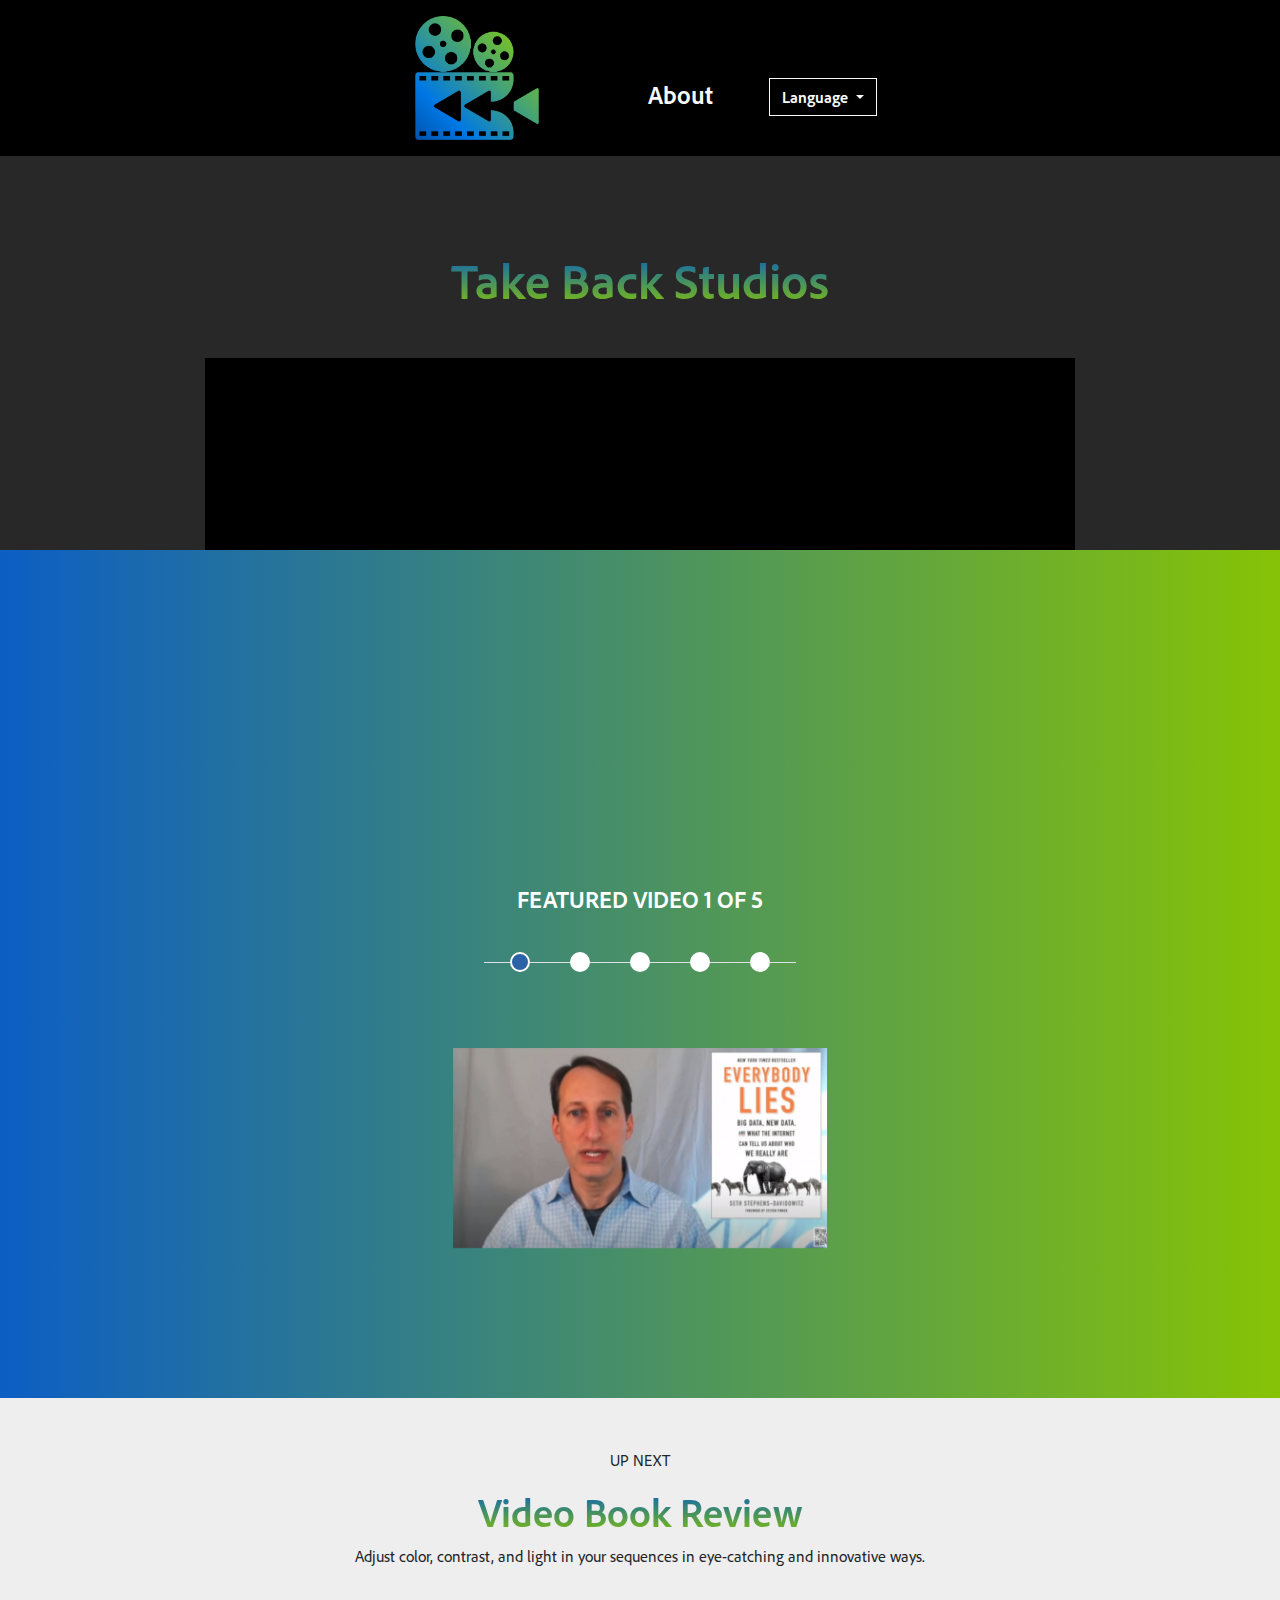
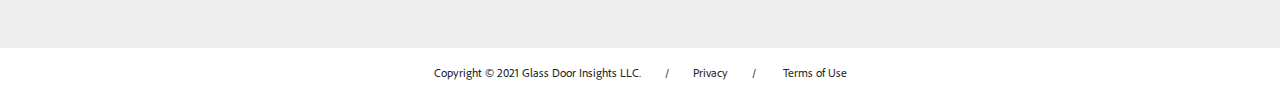
<file: index.html>
<!DOCTYPE html>
<html lang="en-US">

  <head>
    <meta name="viewport" content="width=device-width, initial-scale=1">
    <link rel="stylesheet" type="text/css" href="bootstrap/bootstrap css/bootstrap.min.css">
    <link rel="stylesheet" type="text/css" href="css/style.css">
    <title>
      Home | App
    </title>
    <link rel="icon" href="images/logo.png" type="image/gif" sizes="16x16">
</head>
<body>
  
  <nav class="navbar navbar-expand-lg navbar-dark">
    <button class="navbar-toggler" type="button" data-toggle="collapse" data-target="#navbarTogglerDemo01" aria-controls="navbarTogglerDemo01" aria-expanded="false" aria-label="Toggle navigation">
      <span class="navbar-toggler-icon"></span>
    </button>
    <a href="index.html" class="mobile-home text-right w-25"><img src="images/logo.png" class="image-fluid w-50" /></a>
    <div class="collapse navbar-collapse" id="navbarTogglerDemo01">
      <ul class="navbar-nav mx-auto mt-2 mt-lg-0">
        <!-- <li class="nav-item text-right">
          <a class="nav-link px-0"><img src="images/logo.png" class="image-fluid w-25"/></a>
        </li> -->
          <li class="nav-item w-50">
          <a class="nav-link text-center home" href="#"><img src="images/logo.png" class="image-fluid" id="logo" /></a>
        </li>
        <li class="nav-item">
          <a class="nav-link text-light" id="about" href="about.html">About</a>
        </li>
        <li class="nav-item pl-lg-5">
          <div class="dropdown" id="dropdown">
            <button type="button" id="lang-btn" class="btn btn-outline-light dropdown-toggle rounded-0" data-toggle="dropdown">
              Language
            </button>
            <div class="dropdown-menu text-center bg-dark p-0">
              <a class="dropdown-item" onclick="english()"><img src="images/English.jpg" class="img-fluid w-25"/></a>
              <a class="dropdown-item" onclick="czech()"><img src="images/Czech.jpg" class="img-fluid w-25"></a>
            </div>
          </div>
        </li>
      </ul>
    </div>
  </nav>

  <div class="container-fluid text-center text-light first-section">
    <h1 class="font-weight-bold">Take Back Studios</h1>
    <div class="main-iframe mx-auto mt-5">
      <iframe width="100%" height="100%"
        src="https://www.youtube.com/embed/79rWUr5P2u0">
      </iframe>
    </div>
  </div>

  <div class="container-fluid text-center slider-btn">
    <h4 class="border-bottom w-25 mx-auto pb-5" id="feat">FEATURED VIDEO 1 OF 5</h4>
    <ol class="carousel-indicators">
      <li  class="active" onclick="index1()"></li>
      <li  onclick="index2()"></li>
      <li  onclick="index3()"></li>
      <li  onclick="index4()"></li>
      <li  onclick="index5()"></li>
    </ol>
  


  <div class="slider-container">
    <div id="carouselExampleIndicators" class="carousel slide" data-ride="carousel">
      <div class="carousel-inner">
        <div class="carousel-item active">
          <a href="pages/index2.html"><img src="images/2.png" class="img-fluid"/></a>
        </div>
      </div>
    </div>
  </div>

</div>

  <div class="container-fluid text-center slider">
    <p id="next">UP NEXT</p>
    <h1 id="video-title">Video Book Review</h1>
    <p id="subtitle">Adjust color, contrast, and light in your sequences in eye-catching and innovative ways.</p>
  </div>


  <footer class="container-fluid text-center pt-3">
    <div class="container desk-footer">
      <p class="font-weight-light"><span class="mx-4" id="copy">Copyright © 2021 Glass Door Insights LLC.</span>/<a href="privacy.html" id="privacy" class="mx-4">Privacy</a>/<a href="terms.html" id="term" class="mx-4"> Terms of Use</a></p>
    </div>
    <div class="container mobile-footer">
      <p class="mx-4" id="copy">Copyright © 2021 Glass Door Insights LLC.</p>
      <p><a href="privacy.html" id="privacy-2" class="mx-4">Privacy</a></p>
      <p><a href="terms.html" class="mx-4" id="term-2"> Terms of Use</a></p>
    </div>
  </footer>



<script type="text/javascript" src="js/custom.js"></script>
<script type="text/javascript" src="js/jquery-1.11.2.min.js"></script>
<script type="text/javascript" src="bootstrap/bootstrap js/bootstrap.min.js"></script>
</body>
</html>
</file>
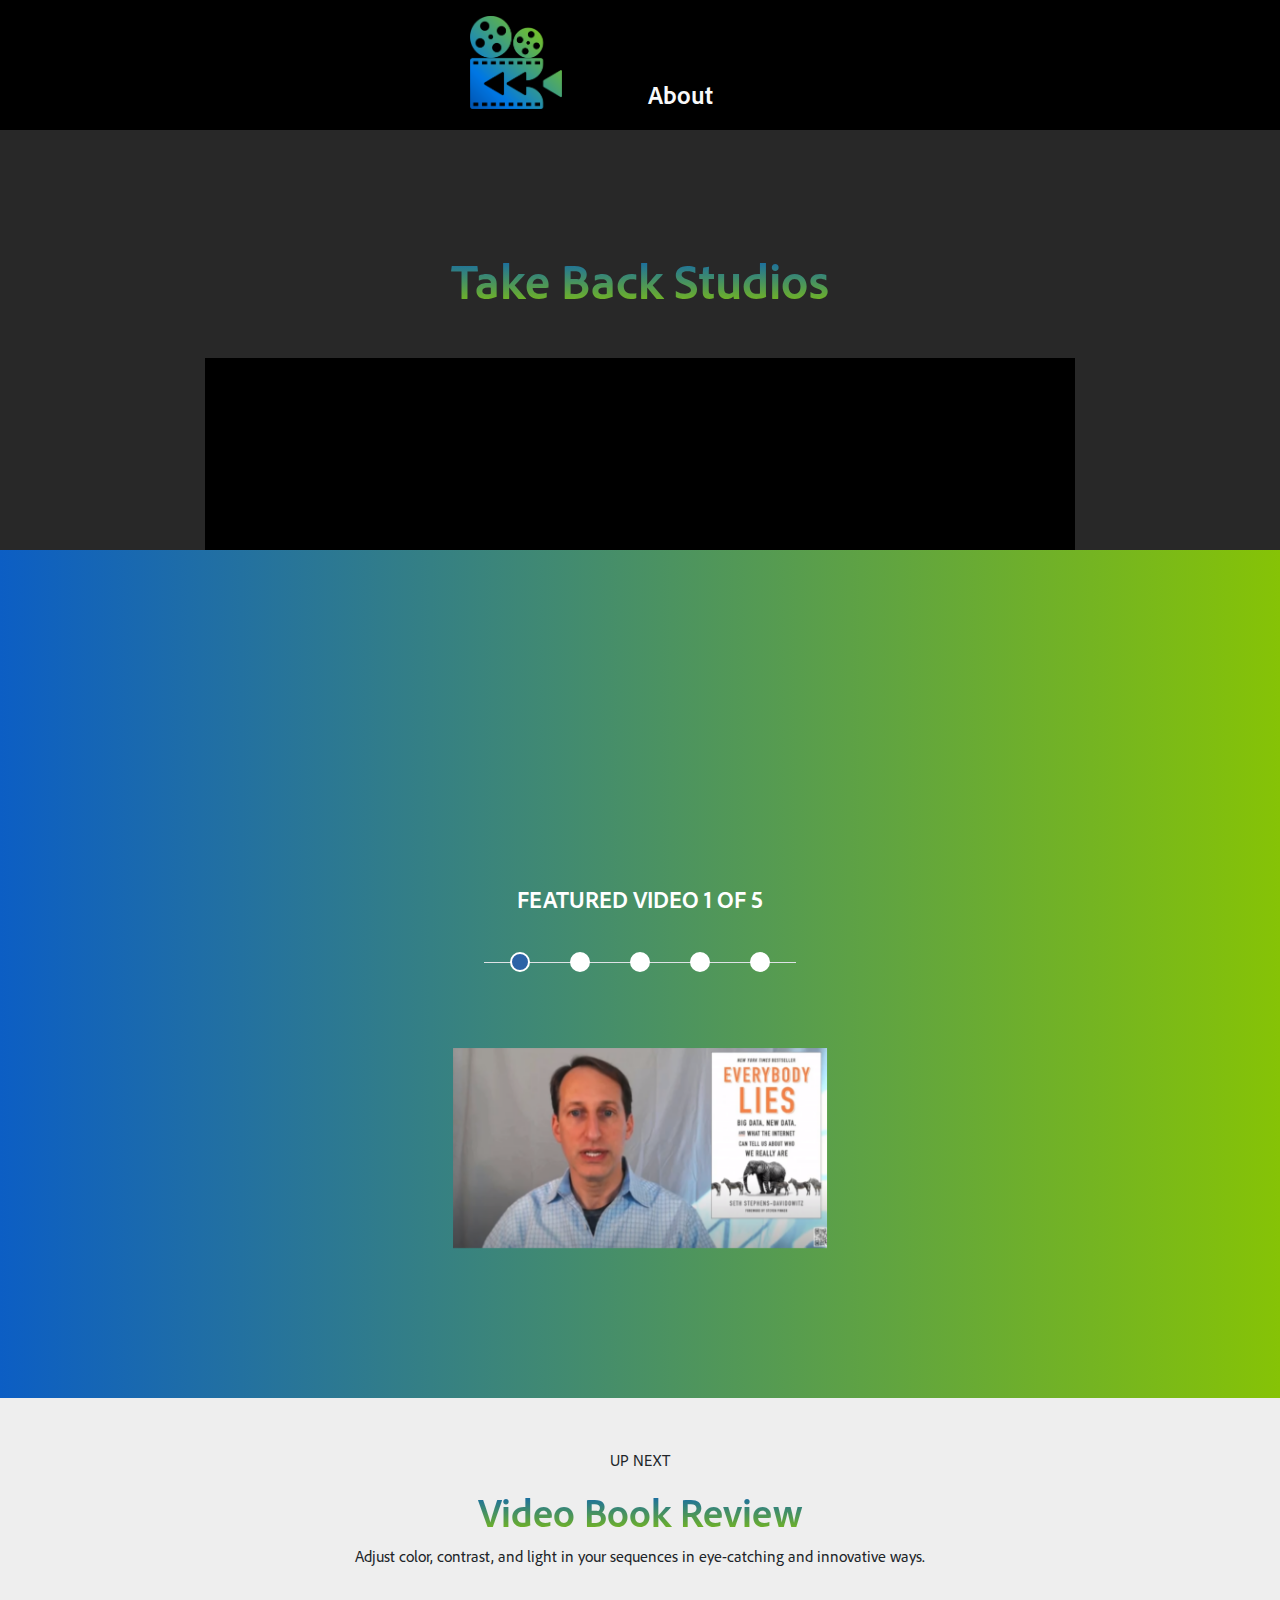
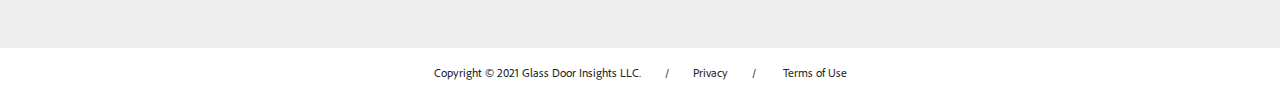
<file: pages/index.html>
<!DOCTYPE html>
<html>

  <head>
    <meta name="viewport" content="width=device-width, initial-scale=1">
    <link rel="stylesheet" type="text/css" href="../bootstrap/bootstrap css/bootstrap.min.css">
    <link rel="stylesheet" type="text/css" href="../css/style.css">
    <title>
      Home | App
    </title>
    <link rel="icon" href="images/logo.png" type="image/gif" sizes="16x16">

</head>
<body>
  
  <nav class="navbar navbar-expand-lg navbar-dark">
    <button class="navbar-toggler" type="button" data-toggle="collapse" data-target="#navbarTogglerDemo01" aria-controls="navbarTogglerDemo01" aria-expanded="false" aria-label="Toggle navigation">
      <span class="navbar-toggler-icon"></span>
    </button>
    <a href="../index.html" class="mobile-home text-right w-25"><img src="../images/logo.png" class="image-fluid w-50" /></a>
    <div class="collapse navbar-collapse" id="navbarTogglerDemo01">
      <ul class="navbar-nav mx-auto mt-2 mt-lg-0 font-weight-bold">
        <!-- <li class="nav-item text-right">
          <a class="nav-link px-0"><img src="images/logo.png" class="image-fluid w-25"/></a>
        </li> -->
          <li class="nav-item w-50">
          <a class="nav-link text-center home" href="../index.html"><img src="../images/logo.png" class="image-fluid" id="logo" /></a>
        </li>
        <li class="nav-item">
          <a class="nav-link text-light" id="about" href="../about.html">About</a>
        </li>
      </ul>
    </div>
  </nav>

  <div class="container-fluid text-center text-light first-section">
    <h1 class="font-weight-bold">Take Back Studios</h1>
    <div class="main-iframe mx-auto mt-5">
      <iframe width="100%" height="100%"
        src="https://www.youtube.com/embed/79rWUr5P2u0">
      </iframe>
    </div>
  </div>

  <div class="container-fluid text-center slider-btn">
    <h4 class="border-bottom w-25 mx-auto pb-5">FEATURED VIDEO 1 OF 5</h4>
    <ol class="carousel-indicators">
      <li  class="active" onclick="index1_1()"></li>
      <li  onclick="index1_2()"></li>
      <li  onclick="index1_3()"></li>
      <li  onclick="index1_4()"></li>
      <li  onclick="index1_5()"></li>
    </ol>
    
  <div class="slider-container">
    <div id="carouselExampleIndicators" class="carousel slide" data-ride="carousel">
      <div class="carousel-inner">
        <div class="carousel-item active">
          <a href="index2.html"><img src="../images/2.png" class="img-fluid"/></a>
        </div>
      </div>
    </div>
  </div>
</div>



  <div class="container-fluid text-center slider">
    <p>UP NEXT</p>
    <h1>Video Book Review</h1>
    <p>Adjust color, contrast, and light in your sequences in eye-catching and innovative ways.</p>
  </div>


  <footer class="container-fluid text-center pt-3">
    <div class="container desk-footer">
      <p class="font-weight-light"><span class="mx-4">Copyright © 2021 Glass Door Insights LLC.</span>/<a href="../privacy.html" class="mx-4">Privacy</a>/<a href="../terms.html" class="mx-4"> Terms of Use</a></p>
    </div>
    <div class="container mobile-footer">
      <p class="mx-4">Copyright © 2021 Glass Door Insights LLC.</p>
      <p><a href="../privacy.html" class="mx-4">Privacy</a></p>
      <p><a href="../terms.html" class="mx-4"> Terms of Use</a></p>
    </div>
  </footer>



<script type="text/javascript" src="../js/custom.js"></script>
<script type="text/javascript" src="../js/jquery-1.11.2.min.js"></script>
<script type="text/javascript" src="../bootstrap/bootstrap js/bootstrap.min.js"></script>
</body>
</html>
</file>
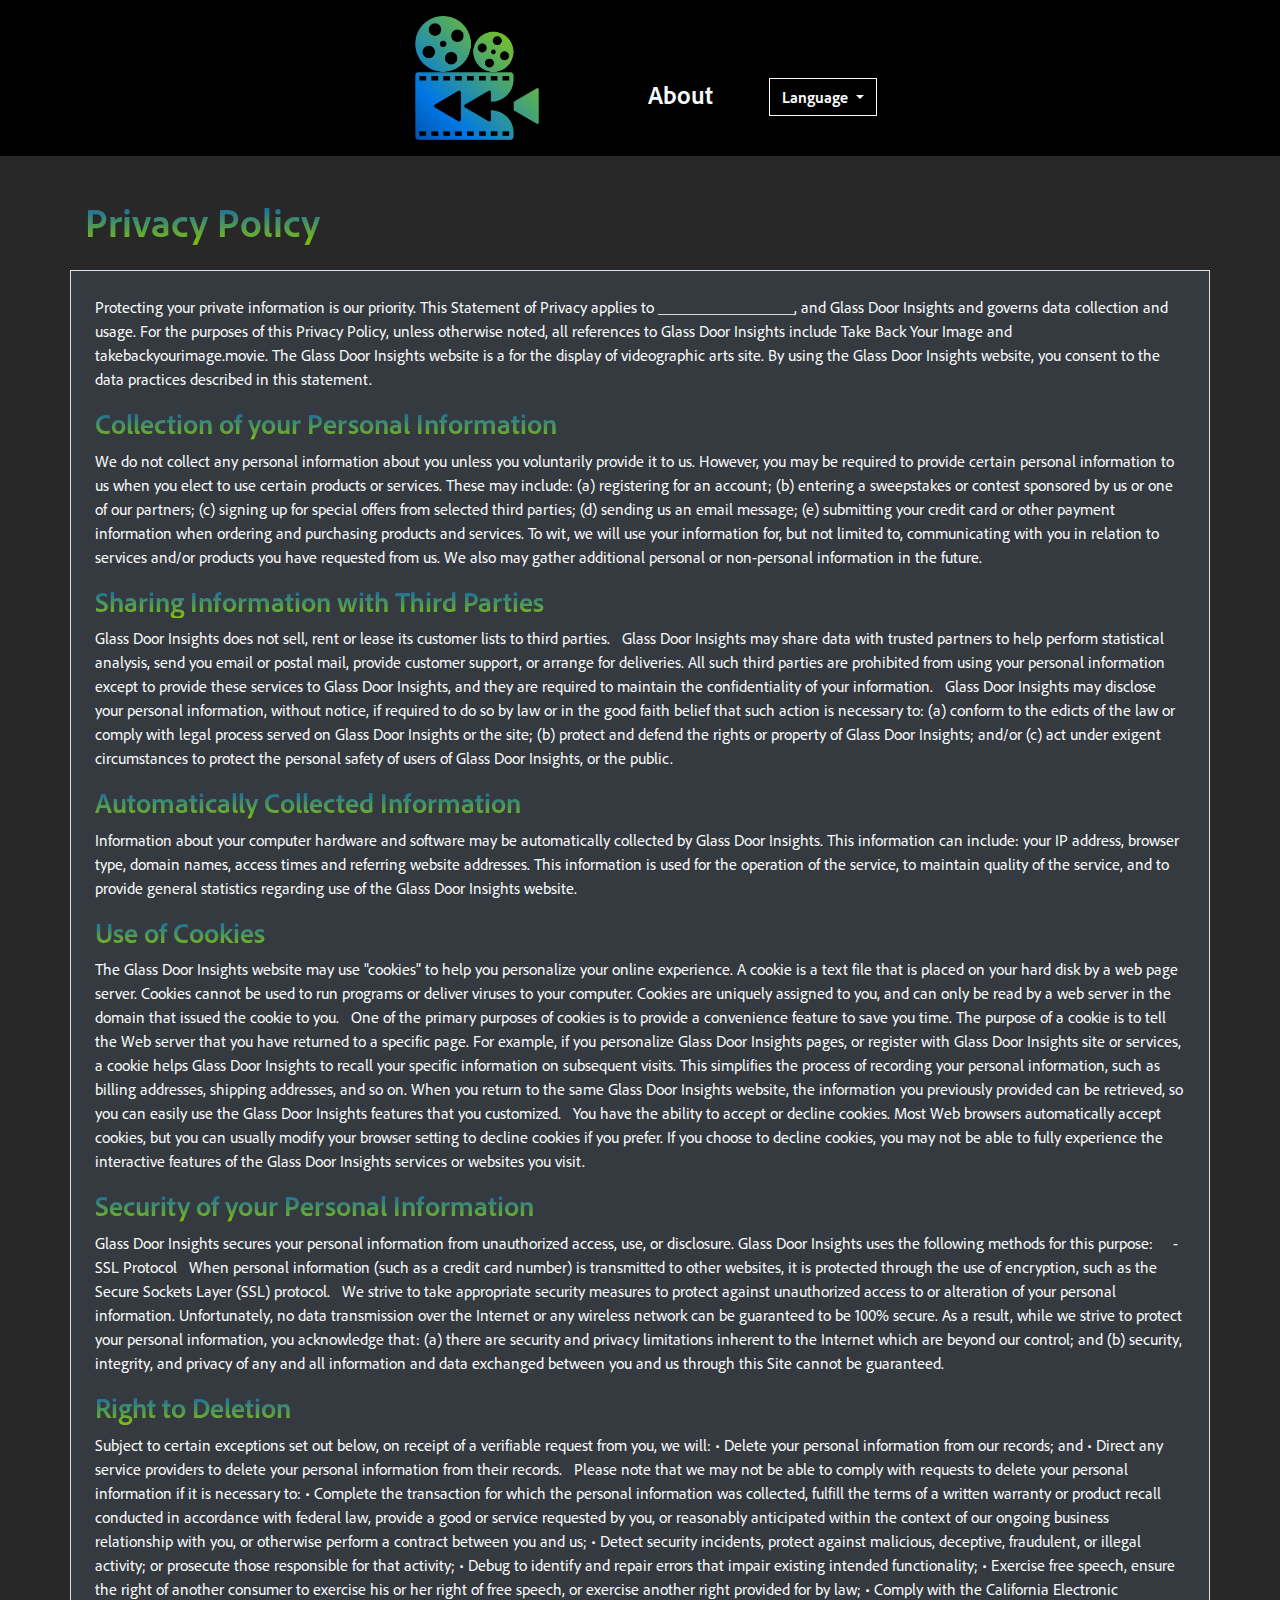
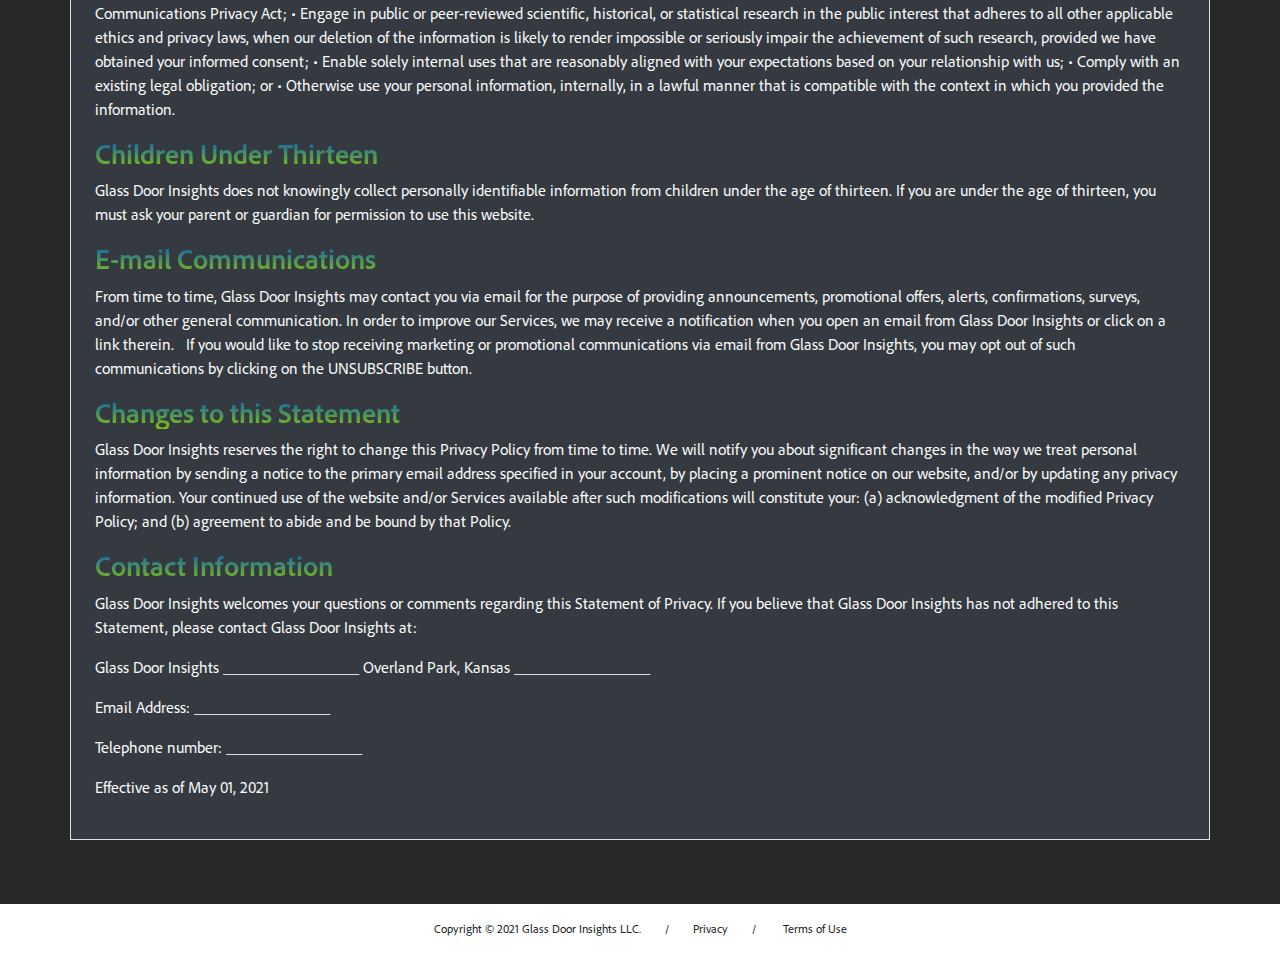
<file: privacy.html>
<!DOCTYPE html>
<html>

  <head>
    <meta name="viewport" content="width=device-width, initial-scale=1">
    <link rel="stylesheet" type="text/css" href="bootstrap/bootstrap css/bootstrap.min.css">
    <link rel="stylesheet" type="text/css" href="css/style.css">
    <title>
      Privacy | App
    </title>
    <link rel="icon" href="images/logo.png" type="image/gif" sizes="16x16">

</head>
<body>
  
  <nav class="navbar navbar-expand-lg navbar-dark">
    <button class="navbar-toggler" type="button" data-toggle="collapse" data-target="#navbarTogglerDemo01" aria-controls="navbarTogglerDemo01" aria-expanded="false" aria-label="Toggle navigation">
      <span class="navbar-toggler-icon"></span>
    </button>
    <a href="index.html" class="mobile-home text-right w-25"><img src="images/logo.png" class="image-fluid w-50" /></a>
    <div class="collapse navbar-collapse" id="navbarTogglerDemo01">
      <ul class="navbar-nav mx-auto mt-2 mt-lg-0 font-weight-bold">
        <!-- <li class="nav-item text-right">
          <a class="nav-link px-0"><img src="images/logo.png" class="image-fluid w-25"/></a>
        </li> -->
          <li class="nav-item w-50">
          <a class="nav-link text-center home" href="index.html"><img src="images/logo.png" class="image-fluid" id="logo" /></a>
        </li>
        <li class="nav-item">
          <a class="nav-link text-light" id="about" href="about.html">About</a>
        </li>
        <li class="nav-item pl-lg-5">
          <div class="dropdown" id="dropdown">
            <button type="button" id="lang-btn" class="btn btn-outline-light dropdown-toggle rounded-0" data-toggle="dropdown">
              Language
            </button>
            <div class="dropdown-menu text-center bg-dark p-0">
              <a class="dropdown-item" onclick="english()"><img src="images/English.jpg" class="img-fluid w-25"/></a>
              <a class="dropdown-item" onclick="czech()"><img src="images/Czech.jpg" class="img-fluid w-25"></a>
            </div>
          </div>
        </li>
      </ul>
    </div>
  </nav>



  <div class="container-fluid privacy">
    <div class="container text-light py-5">
      <h1>Privacy Policy</h1>
      <div class="row">
        <div class="col-sm-12 bg-dark p-4 border my-3">
          <div class="font-weight-light">
            <p>Protecting your private information is our priority. This Statement of Privacy applies to _________________, and Glass Door Insights and governs data collection and usage. For the purposes of this Privacy Policy, unless otherwise noted, all references to Glass Door Insights include Take Back Your Image and takebackyourimage.movie. The Glass Door Insights website is a for the display of videographic arts site. By using the Glass Door Insights website, you consent to the data practices described in this statement. 
              </p>
            <h3>Collection of your Personal Information</h3> 
            <p>We do not collect any personal information about you unless you voluntarily provide it to us. However, you may be required to provide certain personal information to us when you elect to use certain products or services. These may include: (a) registering for an account; (b) entering a sweepstakes or contest sponsored by us or one of our partners; (c) signing up for special offers from selected third parties; (d) sending us an email message; (e) submitting your credit card or other payment information when ordering and purchasing products and services. To wit, we will use your information for, but not limited to, communicating with you in relation to services and/or products you have requested from us. We also may gather additional personal or non-personal information in the future. 
              </p>
              <h3>Sharing Information with Third Parties</h3> 
            <p>Glass Door Insights does not sell, rent or lease its customer lists to third parties. 
  
            Glass Door Insights may share data with trusted partners to help perform statistical analysis, send you email or postal mail, provide customer support, or arrange for deliveries. All such third parties are prohibited from using your personal information except to provide these services to Glass Door Insights, and they are required to maintain the confidentiality of your information. 
  
            Glass Door Insights may disclose your personal information, without notice, if required to do so by law or in the good faith belief that such action is necessary to: (a) conform to the edicts of the law or comply with legal process served on Glass Door Insights or the site; (b) protect and defend the rights or property of Glass Door Insights; and/or (c) act under exigent circumstances to protect the personal safety of users of Glass Door Insights, or the public. 
          </p>
            <h3>Automatically Collected Information </h3>
          <p>Information about your computer hardware and software may be automatically collected by Glass Door Insights. This information can include: your IP address, browser type, domain names, access times and referring website addresses. This information is used for the operation of the service, to maintain quality of the service, and to provide general statistics regarding use of the Glass Door Insights website. 
          </p>
            <h3>Use of Cookies </h3>
          <p>The Glass Door Insights website may use "cookies" to help you personalize your online experience. A cookie is a text file that is placed on your hard disk by a web page server. Cookies cannot be used to run programs or deliver viruses to your computer. Cookies are uniquely assigned to you, and can only be read by a web server in the domain that issued the cookie to you. 
  
            One of the primary purposes of cookies is to provide a convenience feature to save you time. The purpose of a cookie is to tell the Web server that you have returned to a specific page. For example, if you personalize Glass Door Insights pages, or register with Glass Door Insights site or services, a cookie helps Glass Door Insights to recall your specific information on subsequent visits. This simplifies the process of recording your personal information, such as billing addresses, shipping addresses, and so on. When you return to the same Glass Door Insights website, the information you previously provided can be retrieved, so you can easily use the Glass Door Insights features that you customized. 
  
            You have the ability to accept or decline cookies. Most Web browsers automatically accept cookies, but you can usually modify your browser setting to decline cookies if you prefer. If you choose to decline cookies, you may not be able to fully experience the interactive features of the Glass Door Insights services or websites you visit. 
          </p>
          <h3>Security of your Personal Information </h3>
        <p>Glass Door Insights secures your personal information from unauthorized access, use, or disclosure. Glass Door Insights uses the following methods for this purpose: 
  
            -	SSL Protocol 
  
              When personal information (such as a credit card number) is transmitted to other websites, it is protected through the use of encryption, such as the Secure Sockets Layer (SSL) protocol. 
  
              We strive to take appropriate security measures to protect against unauthorized access to or alteration of your personal information. Unfortunately, no data transmission over the Internet or any wireless network can be guaranteed to be 100% secure. As a result, while we strive to protect your personal information, you acknowledge that: (a) there are security and privacy limitations inherent to the Internet which are beyond our control; and (b) security, integrity, and privacy of any and all information and data exchanged between you and us through this Site cannot be guaranteed. 
            </p>
            <h3>Right to Deletion </h3>
          <p>Subject to certain exceptions set out below, on receipt of a verifiable request from you, we will: 
                •	Delete your personal information from our records; and 
                •	Direct any service providers to delete your personal information from their records. 
  
                Please note that we may not be able to comply with requests to delete your personal information if it is necessary to: 
                •	Complete the transaction for which the personal information was collected, fulfill the terms of a written warranty or product recall conducted in accordance with federal law, provide a good or service requested by you, or reasonably anticipated within the context of our ongoing business relationship with you, or otherwise perform a contract between you and us; 
                •	Detect security incidents, protect against malicious, deceptive, fraudulent, or illegal activity; or prosecute those responsible for that activity; 
                •	Debug to identify and repair errors that impair existing intended functionality; 
                •	Exercise free speech, ensure the right of another consumer to exercise his or her right of free speech, or exercise another right provided for by law; 
                •	Comply with the California Electronic Communications Privacy Act; 
                •	Engage in public or peer-reviewed scientific, historical, or statistical research in the public interest that adheres to all other applicable ethics and privacy laws, when our deletion of the information is likely to render impossible or seriously impair the achievement of such research, provided we have obtained your informed consent; 
                •	Enable solely internal uses that are reasonably aligned with your expectations based on your relationship with us; 
                •	Comply with an existing legal obligation; or 
                •	Otherwise use your personal information, internally, in a lawful manner that is compatible with the context in which you provided the information. 
              </p>
            <h3> Children Under Thirteen </h3>
              <p>Glass Door Insights does not knowingly collect personally identifiable information from children under the age of thirteen. If you are under the age of thirteen, you must ask your parent or guardian for permission to use this website. 
            </p>
          <h3>E-mail Communications </h3>
              <p>From time to time, Glass Door Insights may contact you via email for the purpose of providing announcements, promotional offers, alerts, confirmations, surveys, and/or other general communication. In order to improve our Services, we may receive a notification when you open an email from Glass Door Insights or click on a link therein. 
  
                If you would like to stop receiving marketing or promotional communications via email from Glass Door Insights, you may opt out of such communications by clicking on the UNSUBSCRIBE button. 
              </p>
            <h3>Changes to this Statement </h3>
              <p> Glass Door Insights reserves the right to change this Privacy Policy from time to time. We will notify you about significant changes in the way we treat personal information by sending a notice to the primary email address specified in your account, by placing a prominent notice on our website, and/or by updating any privacy information. Your continued use of the website and/or Services available after such modifications will constitute your: (a) acknowledgment of the modified Privacy Policy; and (b) agreement to abide and be bound by that Policy. 
              </p>
            <h3>Contact Information </h3>
              <p>Glass Door Insights welcomes your questions or comments regarding this Statement of Privacy. If you believe that Glass Door Insights has not adhered to this Statement, please contact Glass Door Insights at: 
                </p>
            <p>Glass Door Insights 
                _________________ 
                Overland Park, Kansas _________________ 
              </p>
            <p> Email Address: 
              _________________ 
            </p>
          <p>Telephone number: 
               _________________ 
              </p>
            <p> Effective as of May 01, 2021 
            </p>
          </div>
        </div>
      </div>
    </div>
  </div>




  <a href="#" id="top-btn" title="Go to top">Top</a>







  <footer class="container-fluid text-center pt-3">
    <div class="container desk-footer">
      <p class="font-weight-light"><span class="mx-4">Copyright © 2021 Glass Door Insights LLC.</span>/<a href="privacy.html" class="mx-4">Privacy</a>/<a href="terms.html" class="mx-4"> Terms of Use</a></p>
    </div>
    <div class="container mobile-footer">
      <p class="mx-4">Copyright © 2021 Glass Door Insights LLC.</p>
      <p><a href="privacy.html" class="mx-4">Privacy</a></p>
      <p><a href="terms.html" class="mx-4"> Terms of Use</a></p>
    </div>
  </footer>



 <script type="text/javascript" src="js/custom.js"></script> 
<script type="text/javascript" src="js/jquery-1.11.2.min.js"></script>
<script type="text/javascript" src="bootstrap/bootstrap js/bootstrap.min.js"></script>
</body>
</html>
</file>
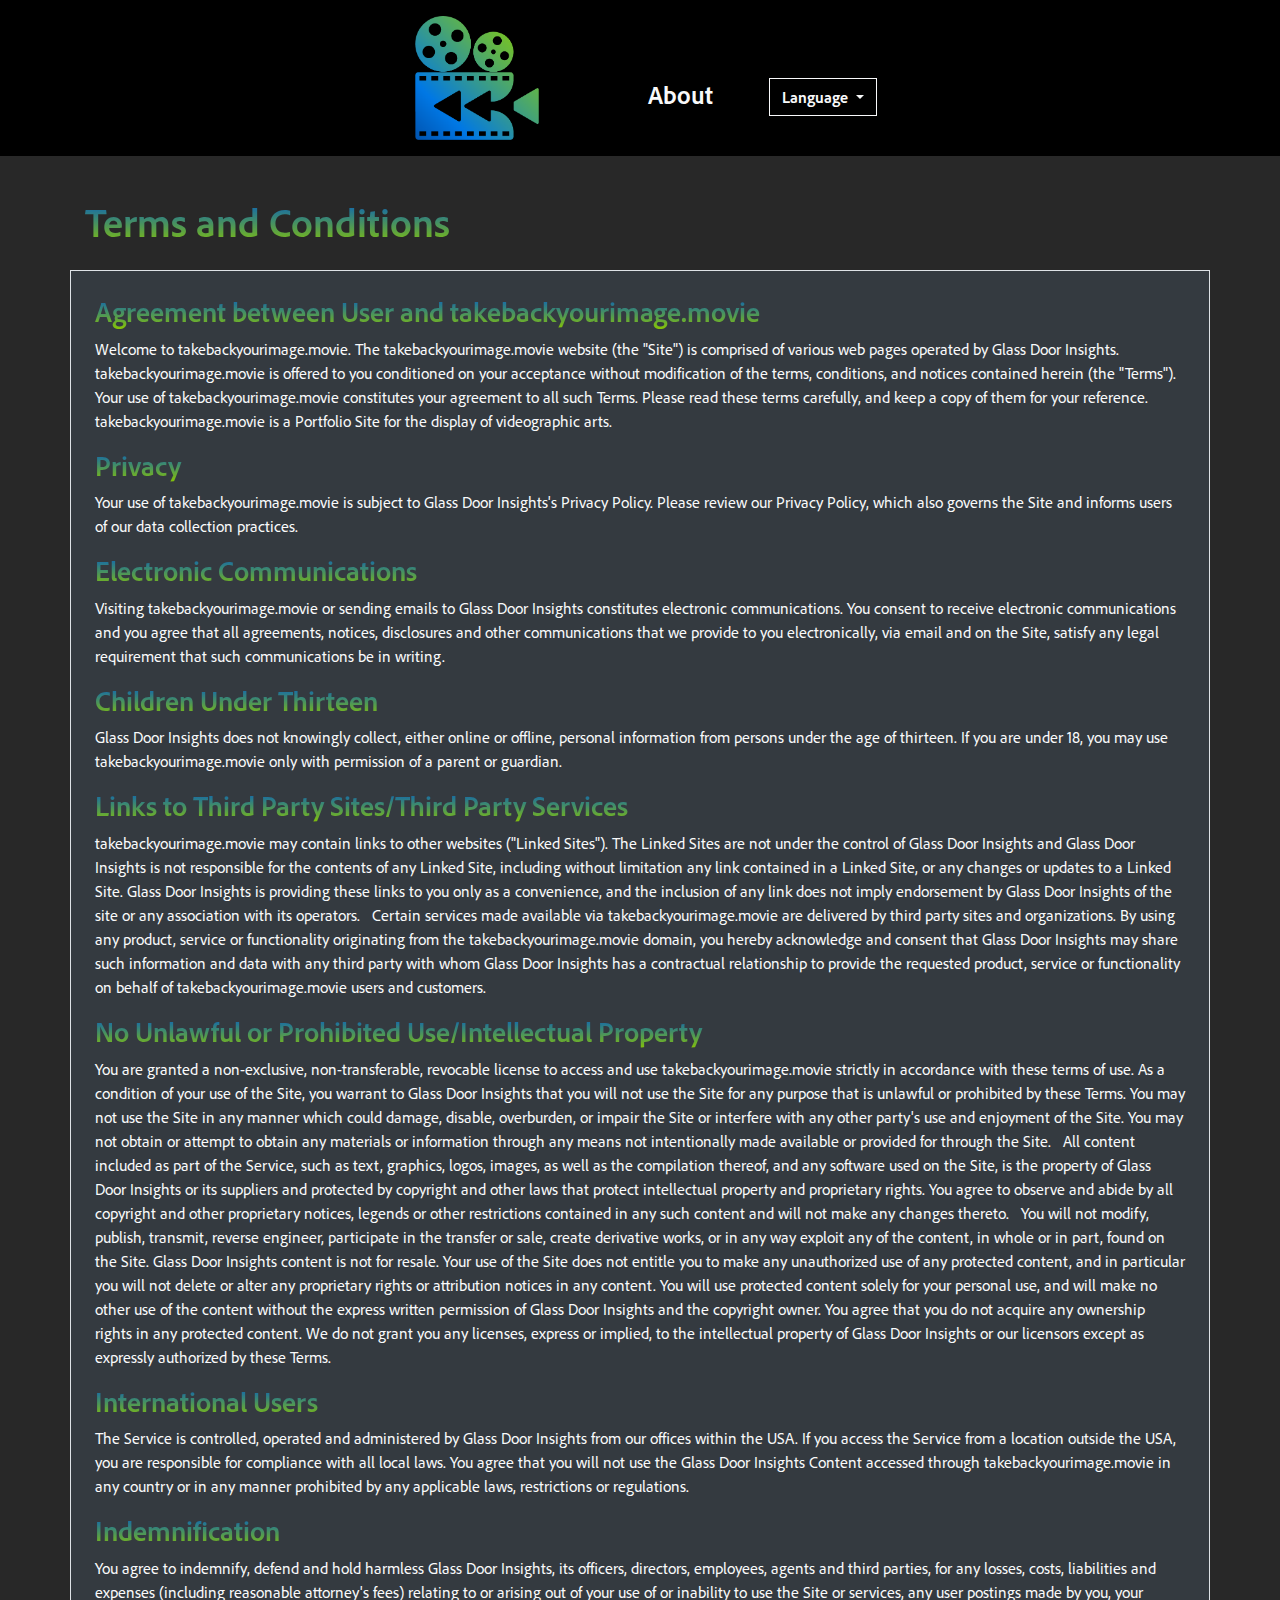
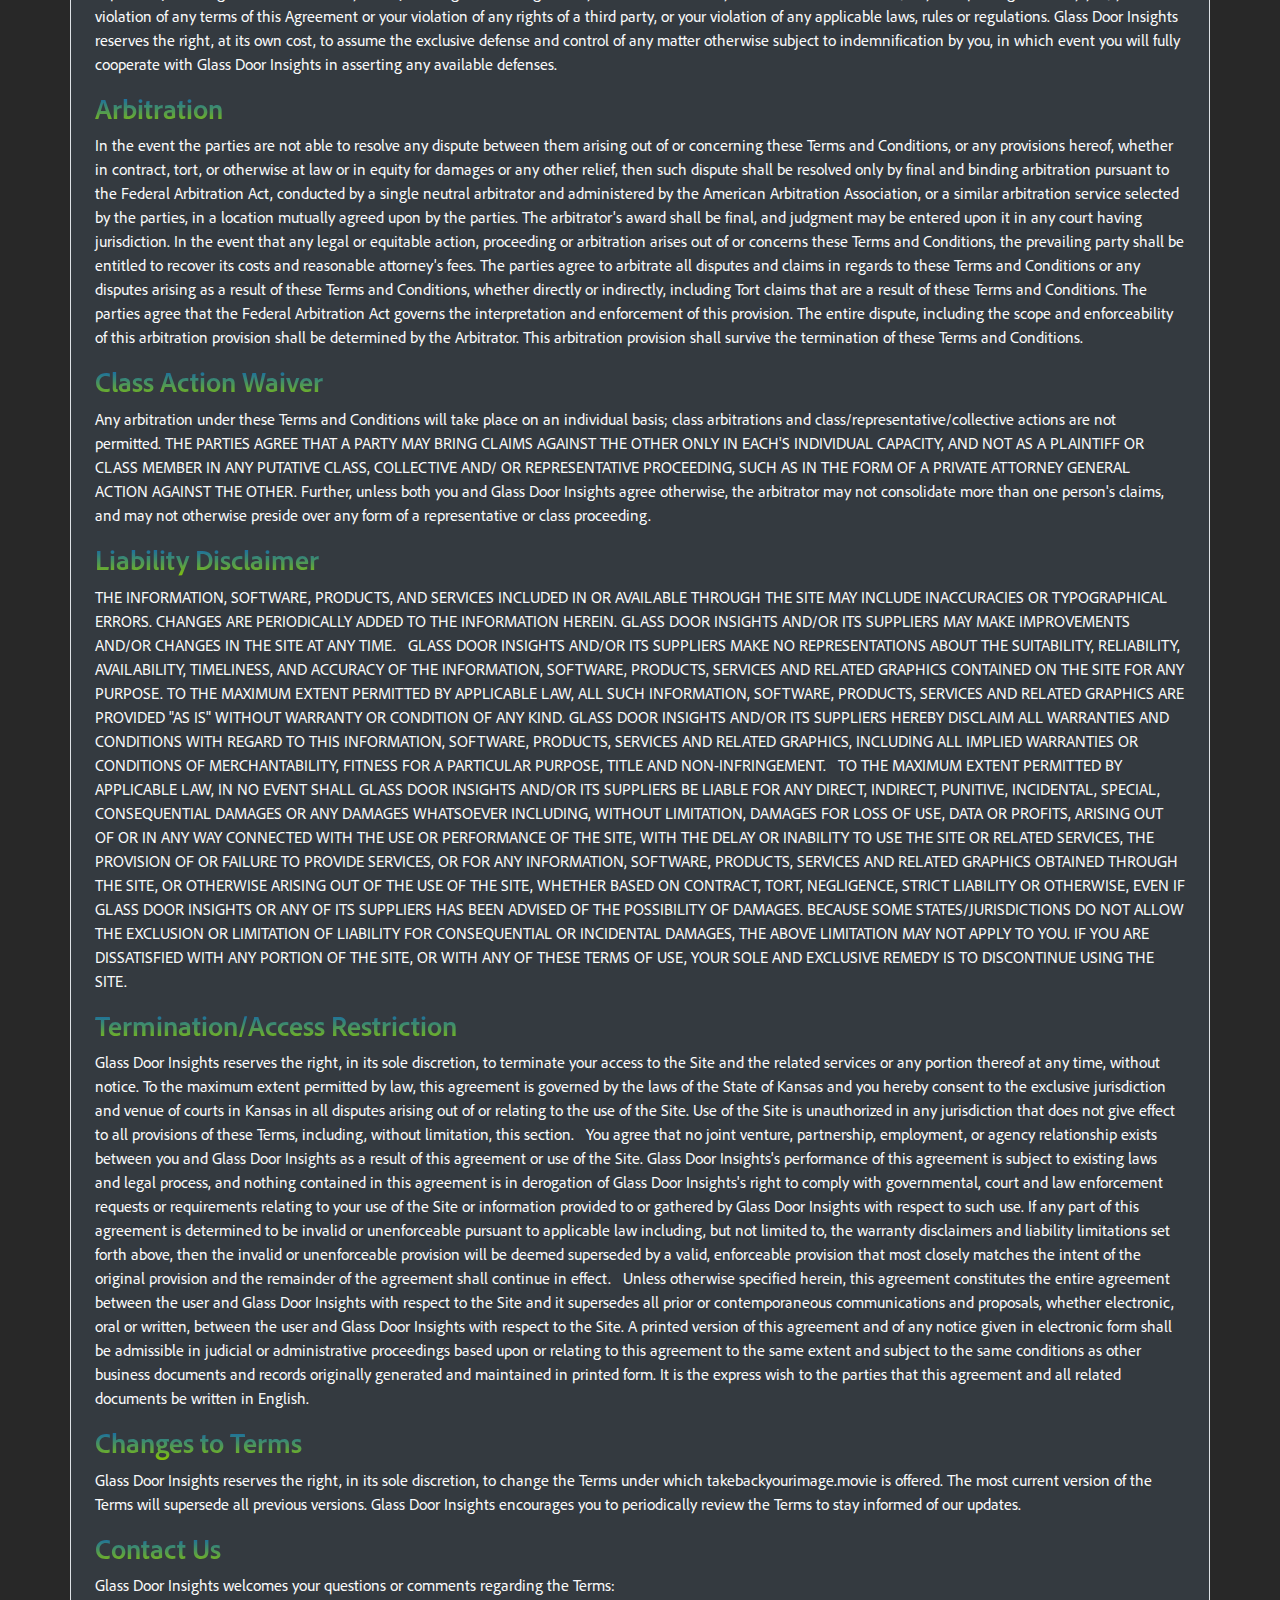
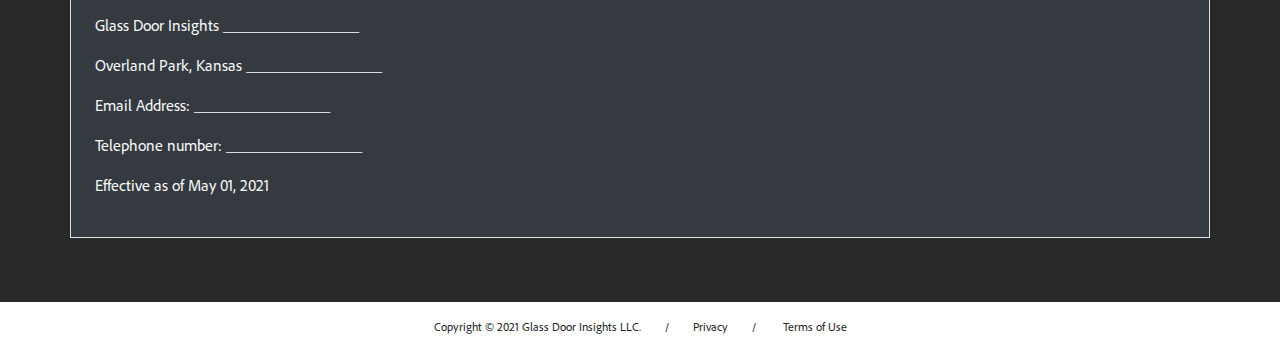
<file: terms.html>
<!DOCTYPE html>
<html>

  <head>
    <meta name="viewport" content="width=device-width, initial-scale=1">
    <link rel="stylesheet" type="text/css" href="bootstrap/bootstrap css/bootstrap.min.css">
    <link rel="stylesheet" type="text/css" href="css/style.css">
    <title>
      Terms | App
    </title>
    <link rel="icon" href="images/logo.png" type="image/gif" sizes="16x16">

</head>
<body>
  
  <nav class="navbar navbar-expand-lg navbar-dark">
    <button class="navbar-toggler" type="button" data-toggle="collapse" data-target="#navbarTogglerDemo01" aria-controls="navbarTogglerDemo01" aria-expanded="false" aria-label="Toggle navigation">
      <span class="navbar-toggler-icon"></span>
    </button>
    <a href="index.html" class="mobile-home text-right w-25"><img src="images/logo.png" class="image-fluid w-50" /></a>
    <div class="collapse navbar-collapse" id="navbarTogglerDemo01">
      <ul class="navbar-nav mx-auto mt-2 mt-lg-0 font-weight-bold">
        <!-- <li class="nav-item text-right">
          <a class="nav-link px-0"><img src="images/logo.png" class="image-fluid w-25"/></a>
        </li> -->
          <li class="nav-item w-50">
          <a class="nav-link text-center home" href="index.html"><img src="images/logo.png" class="image-fluid" id="logo" /></a>
        </li>
        <li class="nav-item">
          <a class="nav-link text-light" id="about" href="about.html">About</a>
        </li>
        <li class="nav-item pl-lg-5">
          <div class="dropdown" id="dropdown">
            <button type="button" id="lang-btn" class="btn btn-outline-light dropdown-toggle rounded-0" data-toggle="dropdown">
              Language
            </button>
            <div class="dropdown-menu text-center bg-dark p-0">
              <a class="dropdown-item" onclick="english()"><img src="images/English.jpg" class="img-fluid w-25"/></a>
              <a class="dropdown-item" onclick="czech()"><img src="images/Czech.jpg" class="img-fluid w-25"></a>
            </div>
          </div>
        </li>
      </ul>
    </div>
  </nav>



  <div class="container-fluid terms">
    <div class="container text-light py-5">
      <h1>Terms and Conditions</h1>
      <div class="row">
        <div class="col-sm-12 bg-dark p-4 border my-3">
          <div class="font-weight-light">
            <h3>Agreement between User and takebackyourimage.movie</h3> 
            <p>Welcome to takebackyourimage.movie. The takebackyourimage.movie website (the "Site") is comprised of various web pages operated by Glass Door Insights. takebackyourimage.movie is offered to you conditioned on your acceptance without modification of the terms, conditions, and notices contained herein (the "Terms"). Your use of takebackyourimage.movie constitutes your agreement to all such Terms. Please read these terms carefully, and keep a copy of them for your reference. 
  
              takebackyourimage.movie is a Portfolio Site for the display of videographic arts. 
                </p>
              <h3>Privacy </h3> 
            <p>Your use of takebackyourimage.movie is subject to Glass Door Insights's Privacy Policy. Please review our Privacy Policy, which also governs the Site and informs users of our data collection practices. 
              </p>
            <h3>Electronic Communications  </h3>
          <p>Visiting takebackyourimage.movie or sending emails to Glass Door Insights constitutes electronic communications. You consent to receive electronic communications and you agree that all agreements, notices, disclosures and other communications that we provide to you electronically, via email and on the Site, satisfy any legal requirement that such communications be in writing. 
            </p>
            <h3>Children Under Thirteen </h3>
          <p>Glass Door Insights does not knowingly collect, either online or offline, personal information from persons under the age of thirteen. If you are under 18, you may use takebackyourimage.movie only with permission of a parent or guardian. 
           </p>
          <h3>Links to Third Party Sites/Third Party Services</h3>
        <p>takebackyourimage.movie may contain links to other websites ("Linked Sites"). The Linked Sites are not under the control of Glass Door Insights and Glass Door Insights is not responsible for the contents of any Linked Site, including without limitation any link contained in a Linked Site, or any changes or updates to a Linked Site. Glass Door Insights is providing these links to you only as a convenience, and the inclusion of any link does not imply endorsement by Glass Door Insights of the site or any association with its operators. 
  
          Certain services made available via takebackyourimage.movie are delivered by third party sites and organizations. By using any product, service or functionality originating from the takebackyourimage.movie domain, you hereby acknowledge and consent that Glass Door Insights may share such information and data with any third party with whom Glass Door Insights has a contractual relationship to provide the requested product, service or functionality on behalf of takebackyourimage.movie users and customers. 
            </p>
            <h3>No Unlawful or Prohibited Use/Intellectual Property </h3>
          <p>You are granted a non-exclusive, non-transferable, revocable license to access and use takebackyourimage.movie strictly in accordance with these terms of use. As a condition of your use of the Site, you warrant to Glass Door Insights that you will not use the Site for any purpose that is unlawful or prohibited by these Terms. You may not use the Site in any manner which could damage, disable, overburden, or impair the Site or interfere with any other party's use and enjoyment of the Site. You may not obtain or attempt to obtain any materials or information through any means not intentionally made available or provided for through the Site. 
  
            All content included as part of the Service, such as text, graphics, logos, images, as well as the compilation thereof, and any software used on the Site, is the property of Glass Door Insights or its suppliers and protected by copyright and other laws that protect intellectual property and proprietary rights. You agree to observe and abide by all copyright and other proprietary notices, legends or other restrictions contained in any such content and will not make any changes thereto. 
              
            You will not modify, publish, transmit, reverse engineer, participate in the transfer or sale, create derivative works, or in any way exploit any of the content, in whole or in part, found on the Site. Glass Door Insights content is not for resale. Your use of the Site does not entitle you to make any unauthorized use of any protected content, and in particular you will not delete or alter any proprietary rights or attribution notices in any content. You will use protected content solely for your personal use, and will make no other use of the content without the express written permission of Glass Door Insights and the copyright owner. You agree that you do not acquire any ownership rights in any protected content. We do not grant you any licenses, express or implied, to the intellectual property of Glass Door Insights or our licensors except as expressly authorized by these Terms. 
              </p>
            <h3> International Users </h3>
              <p>The Service is controlled, operated and administered by Glass Door Insights from our offices within the USA. If you access the Service from a location outside the USA, you are responsible for compliance with all local laws. You agree that you will not use the Glass Door Insights Content accessed through takebackyourimage.movie in any country or in any manner prohibited by any applicable laws, restrictions or regulations. 
                </p>
          <h3>Indemnification</h3>
              <p>You agree to indemnify, defend and hold harmless Glass Door Insights, its officers, directors, employees, agents and third parties, for any losses, costs, liabilities and expenses (including reasonable attorney's fees) relating to or arising out of your use of or inability to use the Site or services, any user postings made by you, your violation of any terms of this Agreement or your violation of any rights of a third party, or your violation of any applicable laws, rules or regulations. Glass Door Insights reserves the right, at its own cost, to assume the exclusive defense and control of any matter otherwise subject to indemnification by you, in which event you will fully cooperate with Glass Door Insights in asserting any available defenses. 
                </p>
            <h3>Arbitration</h3>
              <p> In the event the parties are not able to resolve any dispute between them arising out of or concerning these Terms and Conditions, or any provisions hereof, whether in contract, tort, or otherwise at law or in equity for damages or any other relief, then such dispute shall be resolved only by final and binding arbitration pursuant to the Federal Arbitration Act, conducted by a single neutral arbitrator and administered by the American Arbitration Association, or a similar arbitration service selected by the parties, in a location mutually agreed upon by the parties. The arbitrator's award shall be final, and judgment may be entered upon it in any court having jurisdiction. In the event that any legal or equitable action, proceeding or arbitration arises out of or concerns these Terms and Conditions, the prevailing party shall be entitled to recover its costs and reasonable attorney's fees. The parties agree to arbitrate all disputes and claims in regards to these Terms and Conditions or any disputes arising as a result of these Terms and Conditions, whether directly or indirectly, including Tort claims that are a result of these Terms and Conditions. The parties agree that the Federal Arbitration Act governs the interpretation and enforcement of this provision. The entire dispute, including the scope and enforceability of this arbitration provision shall be determined by the Arbitrator. This arbitration provision shall survive the termination of these Terms and Conditions. 
                </p>
            <h3>Class Action Waiver </h3>
              <p>Any arbitration under these Terms and Conditions will take place on an individual basis; class arbitrations and class/representative/collective actions are not permitted. THE PARTIES AGREE THAT A PARTY MAY BRING CLAIMS AGAINST THE OTHER ONLY IN EACH'S INDIVIDUAL CAPACITY, AND NOT AS A PLAINTIFF OR CLASS MEMBER IN ANY PUTATIVE CLASS, COLLECTIVE AND/ OR REPRESENTATIVE PROCEEDING, SUCH AS IN THE FORM OF A PRIVATE ATTORNEY GENERAL ACTION AGAINST THE OTHER. Further, unless both you and Glass Door Insights agree otherwise, the arbitrator may not consolidate more than one person's claims, and may not otherwise preside over any form of a representative or class proceeding. 
                </p>
              <h3>Liability Disclaimer</h3>
            <p>THE INFORMATION, SOFTWARE, PRODUCTS, AND SERVICES INCLUDED IN OR AVAILABLE THROUGH THE SITE MAY INCLUDE INACCURACIES OR TYPOGRAPHICAL ERRORS. CHANGES ARE PERIODICALLY ADDED TO THE INFORMATION HEREIN. GLASS DOOR INSIGHTS AND/OR ITS SUPPLIERS MAY MAKE IMPROVEMENTS AND/OR CHANGES IN THE SITE AT ANY TIME. 
  
              GLASS DOOR INSIGHTS AND/OR ITS SUPPLIERS MAKE NO REPRESENTATIONS ABOUT THE SUITABILITY, RELIABILITY, AVAILABILITY, TIMELINESS, AND ACCURACY OF THE INFORMATION, SOFTWARE, PRODUCTS, SERVICES AND RELATED GRAPHICS CONTAINED ON THE SITE FOR ANY PURPOSE. TO THE MAXIMUM EXTENT PERMITTED BY APPLICABLE LAW, ALL SUCH INFORMATION, SOFTWARE, PRODUCTS, SERVICES AND RELATED GRAPHICS ARE PROVIDED "AS IS" WITHOUT WARRANTY OR CONDITION OF ANY KIND. GLASS DOOR INSIGHTS AND/OR ITS SUPPLIERS HEREBY DISCLAIM ALL WARRANTIES AND CONDITIONS WITH REGARD TO THIS INFORMATION, SOFTWARE, PRODUCTS, SERVICES AND RELATED GRAPHICS, INCLUDING ALL IMPLIED WARRANTIES OR CONDITIONS OF MERCHANTABILITY, FITNESS FOR A PARTICULAR PURPOSE, TITLE AND NON-INFRINGEMENT. 
                
              TO THE MAXIMUM EXTENT PERMITTED BY APPLICABLE LAW, IN NO EVENT SHALL GLASS DOOR INSIGHTS AND/OR ITS SUPPLIERS BE LIABLE FOR ANY DIRECT, INDIRECT, PUNITIVE, INCIDENTAL, SPECIAL, CONSEQUENTIAL DAMAGES OR ANY DAMAGES WHATSOEVER INCLUDING, WITHOUT LIMITATION, DAMAGES FOR LOSS OF USE, DATA OR PROFITS, ARISING OUT OF OR IN ANY WAY CONNECTED WITH THE USE OR PERFORMANCE OF THE SITE, WITH THE DELAY OR INABILITY TO USE THE SITE OR RELATED SERVICES, THE PROVISION OF OR FAILURE TO PROVIDE SERVICES, OR FOR ANY INFORMATION, SOFTWARE, PRODUCTS, SERVICES AND RELATED GRAPHICS OBTAINED THROUGH THE SITE, OR OTHERWISE ARISING OUT OF THE USE OF THE SITE, WHETHER BASED ON CONTRACT, TORT, NEGLIGENCE, STRICT LIABILITY OR OTHERWISE, EVEN IF GLASS DOOR INSIGHTS OR ANY OF ITS SUPPLIERS HAS BEEN ADVISED OF THE POSSIBILITY OF DAMAGES. BECAUSE SOME STATES/JURISDICTIONS DO NOT ALLOW THE EXCLUSION OR LIMITATION OF LIABILITY FOR CONSEQUENTIAL OR INCIDENTAL DAMAGES, THE ABOVE LIMITATION MAY NOT APPLY TO YOU. IF YOU ARE DISSATISFIED WITH ANY PORTION OF THE SITE, OR WITH ANY OF THESE TERMS OF USE, YOUR SOLE AND EXCLUSIVE REMEDY IS TO DISCONTINUE USING THE SITE. 
                
              </p>
              <h3>Termination/Access Restriction</h3>
            <p> Glass Door Insights reserves the right, in its sole discretion, to terminate your access to the Site and the related services or any portion thereof at any time, without notice. To the maximum extent permitted by law, this agreement is governed by the laws of the State of Kansas and you hereby consent to the exclusive jurisdiction and venue of courts in Kansas in all disputes arising out of or relating to the use of the Site. Use of the Site is unauthorized in any jurisdiction that does not give effect to all provisions of these Terms, including, without limitation, this section. 
  
              You agree that no joint venture, partnership, employment, or agency relationship exists between you and Glass Door Insights as a result of this agreement or use of the Site. Glass Door Insights's performance of this agreement is subject to existing laws and legal process, and nothing contained in this agreement is in derogation of Glass Door Insights's right to comply with governmental, court and law enforcement requests or requirements relating to your use of the Site or information provided to or gathered by Glass Door Insights with respect to such use. If any part of this agreement is determined to be invalid or unenforceable pursuant to applicable law including, but not limited to, the warranty disclaimers and liability limitations set forth above, then the invalid or unenforceable provision will be deemed superseded by a valid, enforceable provision that most closely matches the intent of the original provision and the remainder of the agreement shall continue in effect. 
                
              Unless otherwise specified herein, this agreement constitutes the entire agreement between the user and Glass Door Insights with respect to the Site and it supersedes all prior or contemporaneous communications and proposals, whether electronic, oral or written, between the user and Glass Door Insights with respect to the Site. A printed version of this agreement and of any notice given in electronic form shall be admissible in judicial or administrative proceedings based upon or relating to this agreement to the same extent and subject to the same conditions as other business documents and records originally generated and maintained in printed form. It is the express wish to the parties that this agreement and all related documents be written in English. 
                
            </p>
            <h3>Changes to Terms</h3>
          <p>Glass Door Insights reserves the right, in its sole discretion, to change the Terms under which takebackyourimage.movie is offered. The most current version of the Terms will supersede all previous versions. Glass Door Insights encourages you to periodically review the Terms to stay informed of our updates. 
  
              </p>
              <h3>
                Contact Us
              </h3>
            <p> Glass Door Insights welcomes your questions or comments regarding the Terms:</p>
            <p>Glass Door Insights 
              _________________ </p>
              <p>
                Overland Park, Kansas _________________ 
              </p>
              <p>
                Email Address: 
_________________ 
              </p>
              <p>
                Telephone number: 
_________________ 
  
              </p>
              <p>
                Effective as of May 01, 2021
              </p>
          </div>
        </div>
      </div>
    </div>
  </div>









  <a href="#" id="top-btn" title="Go to top">Top</a>


  <footer class="container-fluid text-center pt-3">
    <div class="container desk-footer">
      <p class="font-weight-light"><span class="mx-4">Copyright © 2021 Glass Door Insights LLC.</span>/<a href="privacy.html" class="mx-4">Privacy</a>/<a href="terms.html" class="mx-4"> Terms of Use</a></p>
    </div>
    <div class="container mobile-footer">
      <p class="mx-4">Copyright © 2021 Glass Door Insights LLC.</p>
      <p><a href="privacy.html" class="mx-4">Privacy</a></p>
      <p><a href="terms.html" class="mx-4"> Terms of Use</a></p>
    </div>
  </footer>


<script type="text/javascript" src="js/custom.js"></script>
<script type="text/javascript" src="js/jquery-1.11.2.min.js"></script>
<script type="text/javascript" src="bootstrap/bootstrap js/bootstrap.min.js"></script>
</body>
</html>
</file>
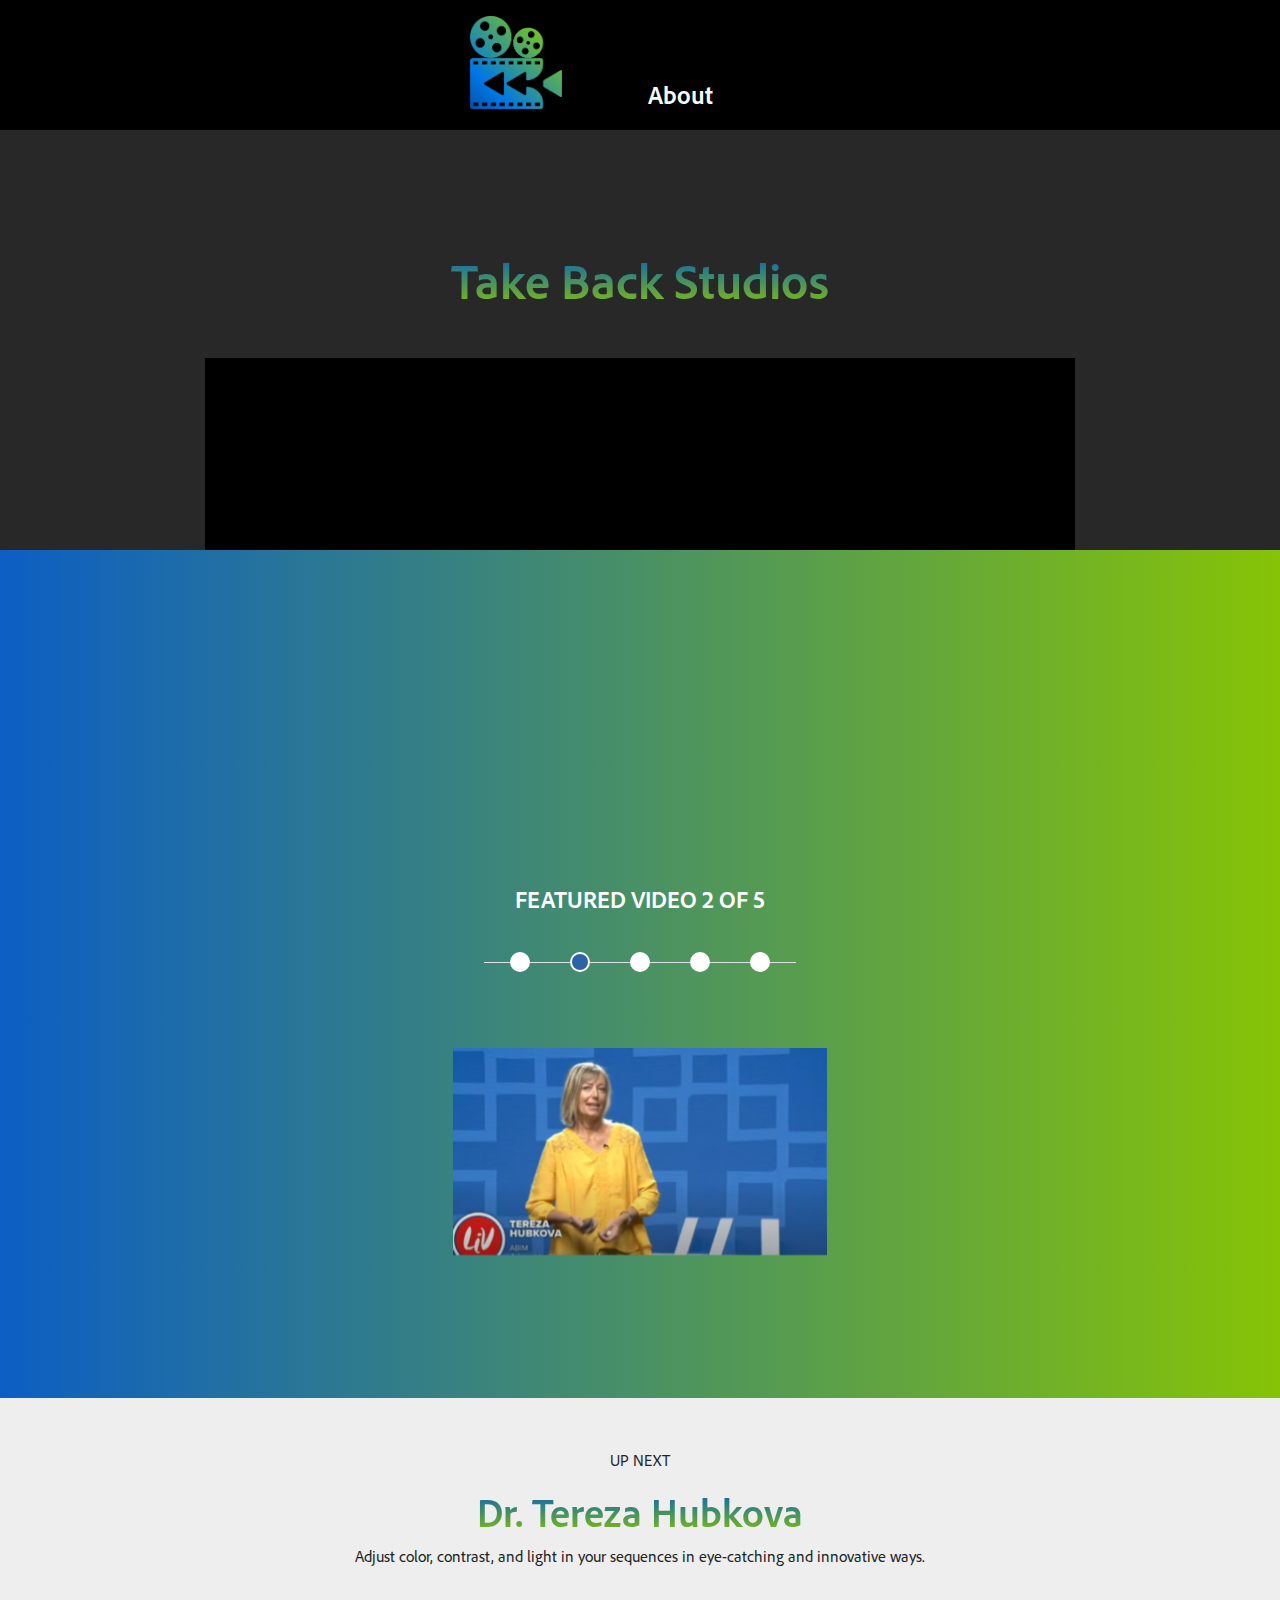
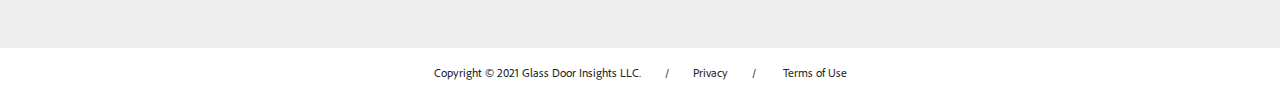
<file: pages/index2.html>
<!DOCTYPE html>
<html>

  <head>
    <meta name="viewport" content="width=device-width, initial-scale=1">
    <link rel="stylesheet" type="text/css" href="../bootstrap/bootstrap css/bootstrap.min.css">
    <link rel="stylesheet" type="text/css" href="../css/style.css">
    <title>
      Home | App
    </title>
    <link rel="icon" href="../images/logo.png" type="image/gif" sizes="16x16">

</head>
<body>
  
  <nav class="navbar navbar-expand-lg navbar-dark">
    <button class="navbar-toggler" type="button" data-toggle="collapse" data-target="#navbarTogglerDemo01" aria-controls="navbarTogglerDemo01" aria-expanded="false" aria-label="Toggle navigation">
      <span class="navbar-toggler-icon"></span>
    </button>
    <a href="../index.html" class="mobile-home text-right w-25"><img src="../images/logo.png" class="image-fluid w-50" /></a>
    <div class="collapse navbar-collapse" id="navbarTogglerDemo01">
      <ul class="navbar-nav mx-auto mt-2 mt-lg-0 font-weight-bold">
        <!-- <li class="nav-item text-right">
          <a class="nav-link px-0"><img src="images/logo.png" class="image-fluid w-25"/></a>
        </li> -->
          <li class="nav-item w-50">
          <a class="nav-link text-center home" href="../index.html"><img src="../images/logo.png" class="image-fluid" id="logo" /></a>
        </li>
        <li class="nav-item">
          <a class="nav-link text-light" id="about" href="../about.html">About</a>
        </li>
      </ul>
    </div>
  </nav>

  <div class="container-fluid text-center text-light first-section">
    <h1 class="font-weight-bold">Take Back Studios</h1>
    <div class="main-iframe mx-auto mt-5">
      <iframe width="100%" height="100%"
        src="https://www.youtube.com/embed/YusO7EycYdE">
      </iframe>
    </div>
  </div>

  <div class="container-fluid text-center slider-btn">
    <h4 class="border-bottom w-25 mx-auto pb-5">FEATURED VIDEO 2 OF 5</h4>
    <ol class="carousel-indicators">
      <li onclick="index1_1()"></li>
      <li  class="active"  onclick="index1_2()"></li>
      <li  onclick="index1_3()"></li>
      <li  onclick="index1_4()"></li>
      <li  onclick="index1_5()"></li>
    </ol>

  <div class="slider-container">
    <div id="carouselExampleIndicators" class="carousel slide" data-ride="carousel">
      <div class="carousel-inner">
        <div class="carousel-item active">
          <a href="index3.html"><img src="../images/3.png" class="img-fluid"/></a>
        </div>
        
      </div>
    </div>
  </div>
</div>



  <div class="container-fluid text-center slider">
    <p>UP NEXT</p>
    <h1>Dr. Tereza Hubkova</h1>
    <p>Adjust color, contrast, and light in your sequences in eye-catching and innovative ways.</p>
  </div>


  <footer class="container-fluid text-center pt-3">
    <div class="container desk-footer">
      <p class="font-weight-light"><span class="mx-4">Copyright © 2021 Glass Door Insights LLC.</span>/<a href="../privacy.html" class="mx-4">Privacy</a>/<a href="../terms.html" class="mx-4"> Terms of Use</a></p>
    </div>
    <div class="container mobile-footer">
      <p class="mx-4">Copyright © 2021 Glass Door Insights LLC.</p>
      <p><a href="../privacy.html" class="mx-4">Privacy</a></p>
      <p><a href="../terms.html" class="mx-4"> Terms of Use</a></p>
    </div>
  </footer>



<script type="text/javascript" src="../js/custom.js"></script>
<script type="text/javascript" src="../js/jquery-1.11.2.min.js"></script>
<script type="text/javascript" src="../bootstrap/bootstrap js/bootstrap.min.js"></script>
</body>
</html>
</file>
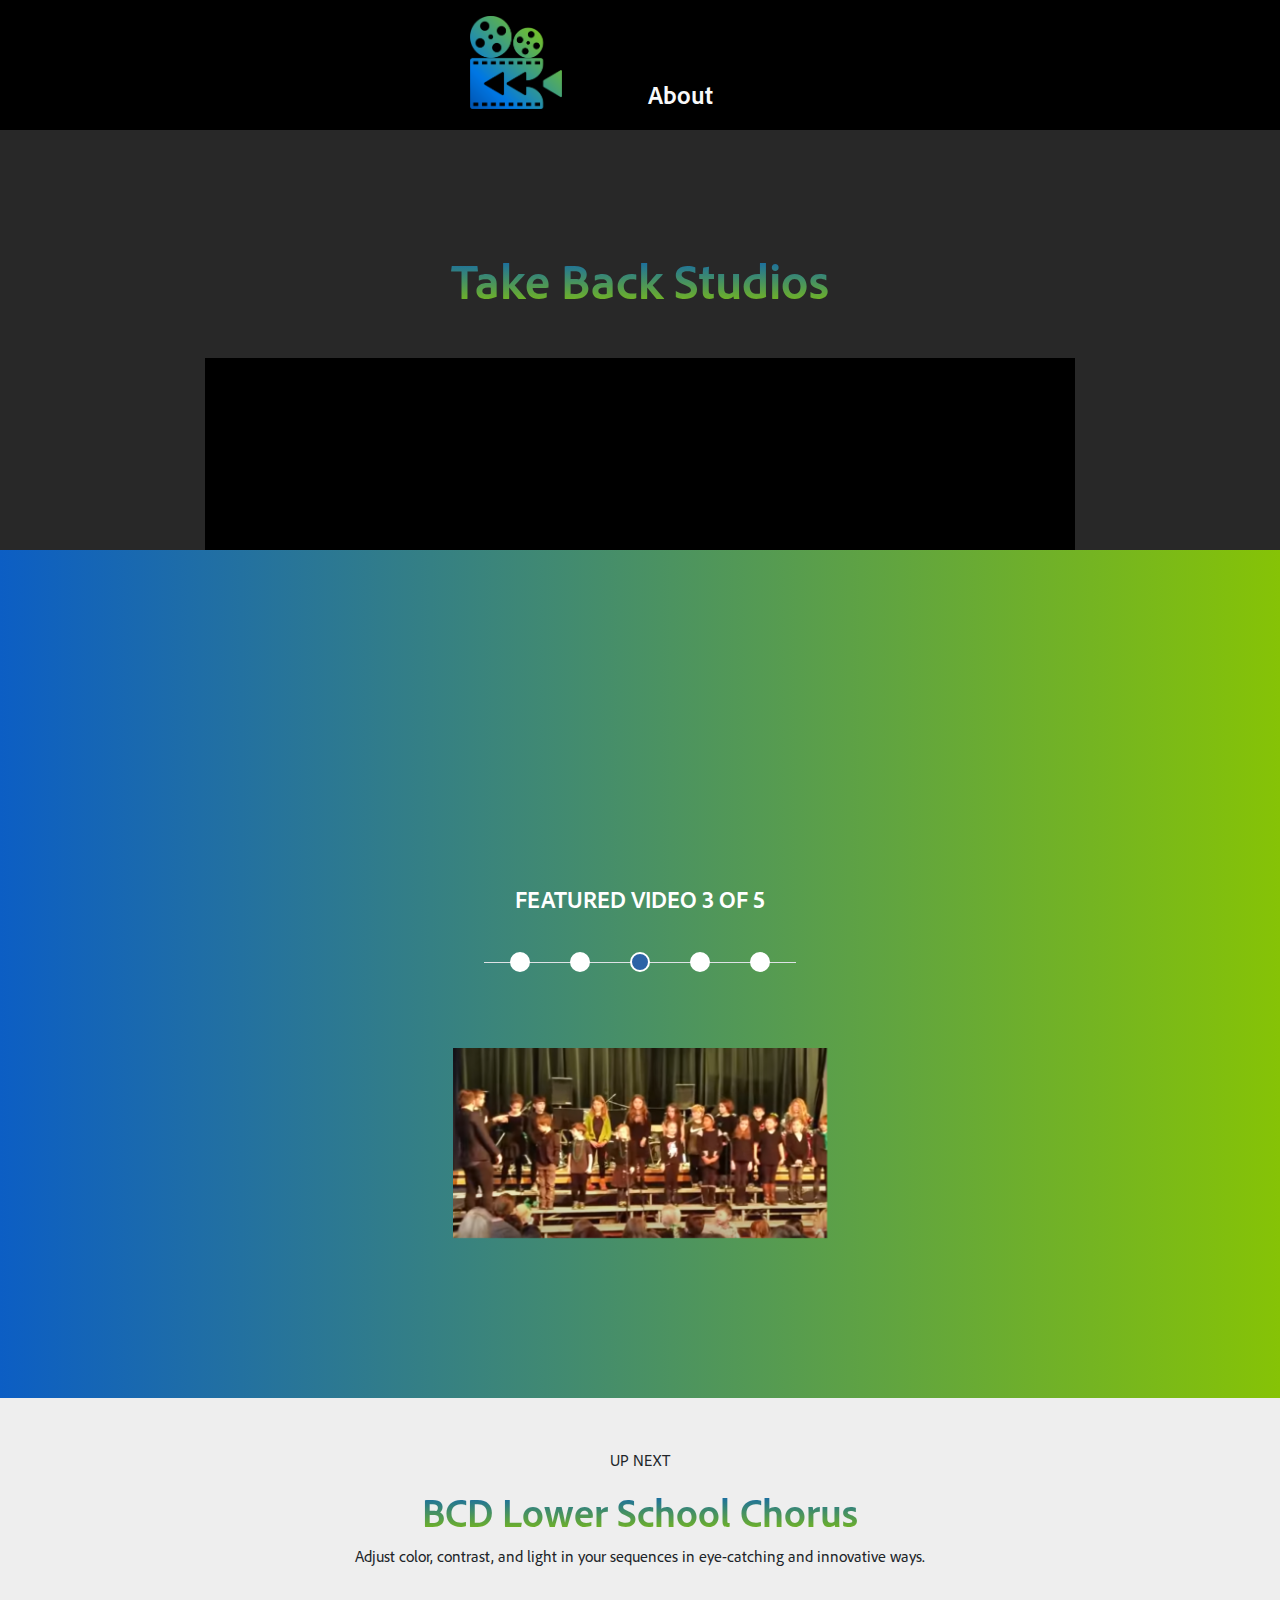
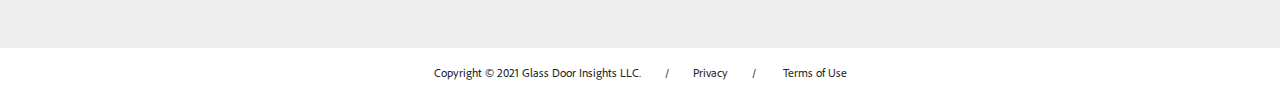
<file: pages/index3.html>
<!DOCTYPE html>
<html>

  <head>
    <meta name="viewport" content="width=device-width, initial-scale=1">
    <link rel="stylesheet" type="text/css" href="../bootstrap/bootstrap css/bootstrap.min.css">
    <link rel="stylesheet" type="text/css" href="../css/style.css">
    <title>
      Home | App
    </title>
    <link rel="icon" href="../images/logo.png" type="image/gif" sizes="16x16">

</head>
<body>
  
  <nav class="navbar navbar-expand-lg navbar-dark">
    <button class="navbar-toggler" type="button" data-toggle="collapse" data-target="#navbarTogglerDemo01" aria-controls="navbarTogglerDemo01" aria-expanded="false" aria-label="Toggle navigation">
      <span class="navbar-toggler-icon"></span>
    </button>
    <a href="../index.html" class="mobile-home text-right w-25"><img src="../images/logo.png" class="image-fluid w-50" /></a>
    <div class="collapse navbar-collapse" id="navbarTogglerDemo01">
      <ul class="navbar-nav mx-auto mt-2 mt-lg-0 font-weight-bold">
        <!-- <li class="nav-item text-right">
          <a class="nav-link px-0"><img src="images/logo.png" class="image-fluid w-25"/></a>
        </li> -->
          <li class="nav-item w-50">
          <a class="nav-link text-center home" href="../index.html"><img src="../images/logo.png" class="image-fluid" id="logo" /></a>
        </li>
        <li class="nav-item">
          <a class="nav-link text-light" id="about" href="../about.html">About</a>
        </li>
      </ul>
    </div>
  </nav>

  <div class="container-fluid text-center text-light first-section">
    <h1 class="font-weight-bold">Take Back Studios</h1>
    <div class="main-iframe mx-auto mt-5">
      <iframe width="100%" height="100%"
        src="https://www.youtube.com/embed/vgWOmUOT44k">
      </iframe>
    </div>
  </div>

  <div class="container-fluid text-center slider-btn">
    <h4 class="border-bottom w-25 mx-auto pb-5">FEATURED VIDEO 3 OF 5</h4>
    <ol class="carousel-indicators">
      <li  onclick="index1_1()"></li>
      <li  onclick="index1_2()"></li>
      <li   class="active" onclick="index1_3()"></li>
      <li  onclick="index1_4()"></li>
      <li  onclick="index1_5()"></li>
    </ol>
  
  <div class="slider-container">
    <div id="carouselExampleIndicators" class="carousel slide" data-ride="carousel">
      <div class="carousel-inner">
        <div class="carousel-item active">
          <a href="index4.html"><img src="../images/4.png" class="img-fluid"/></a>
        </div>
      </div>
    </div>
  </div>
</div>



  <div class="container-fluid text-center slider">
    <p>UP NEXT</p>
    <h1>BCD Lower School Chorus</h1>
    <p>Adjust color, contrast, and light in your sequences in eye-catching and innovative ways.</p>
  </div>


  <footer class="container-fluid text-center pt-3">
    <div class="container desk-footer">
      <p class="font-weight-light"><span class="mx-4">Copyright © 2021 Glass Door Insights LLC.</span>/<a href="../privacy.html" class="mx-4">Privacy</a>/<a href="../terms.html" class="mx-4"> Terms of Use</a></p>
    </div>
    <div class="container mobile-footer">
      <p class="mx-4">Copyright © 2021 Glass Door Insights LLC.</p>
      <p><a href="../privacy.html" class="mx-4">Privacy</a></p>
      <p><a href="../terms.html" class="mx-4"> Terms of Use</a></p>
    </div>
  </footer>



<script type="text/javascript" src="../js/custom.js"></script>
<script type="text/javascript" src="../js/jquery-1.11.2.min.js"></script>
<script type="text/javascript" src="../bootstrap/bootstrap js/bootstrap.min.js"></script>
</body>
</html>
</file>
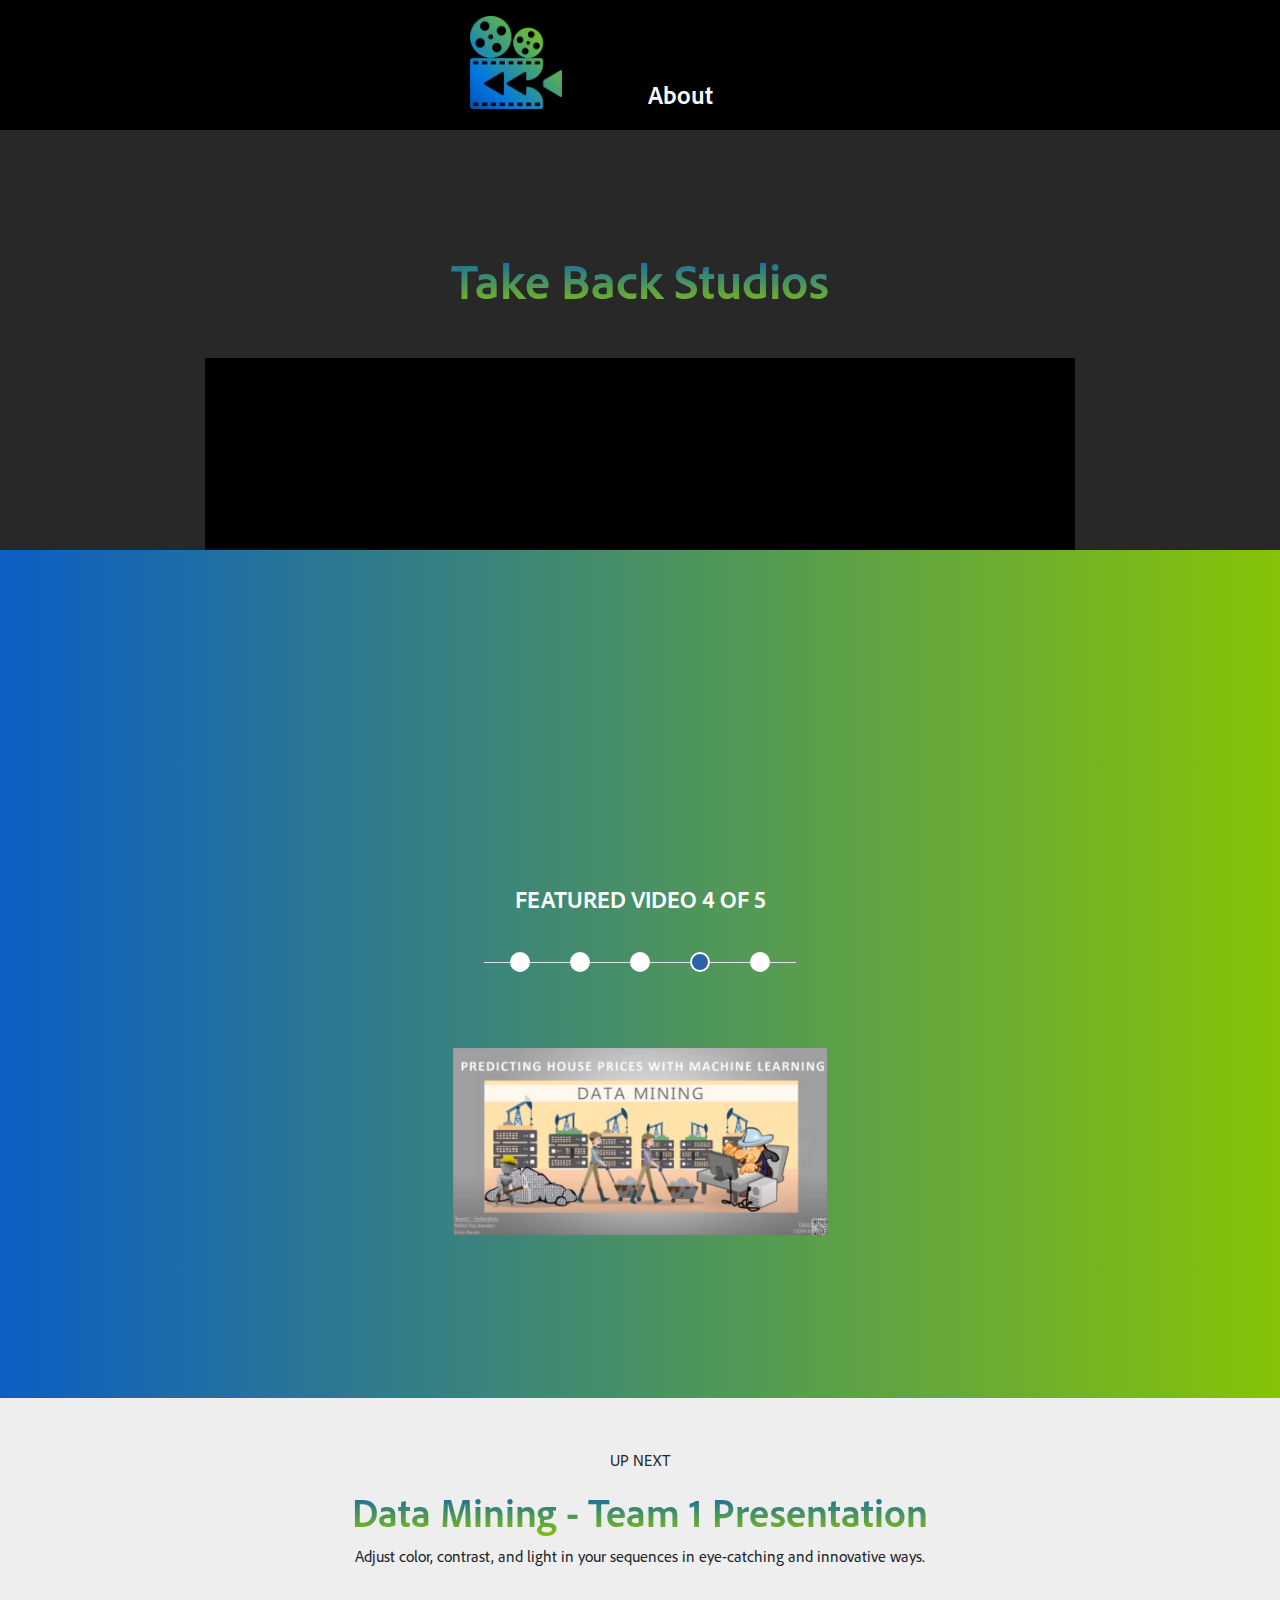
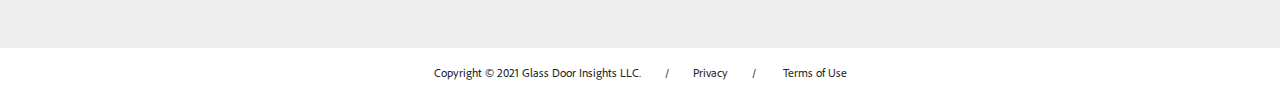
<file: pages/index4.html>
<!DOCTYPE html>
<html>

  <head>
    <meta name="viewport" content="width=device-width, initial-scale=1">
    <link rel="stylesheet" type="text/css" href="../bootstrap/bootstrap css/bootstrap.min.css">
    <link rel="stylesheet" type="text/css" href="../css/style.css">
    <title>
      Home | App
    </title>
    <link rel="icon" href="../images/logo.png" type="image/gif" sizes="16x16">

</head>
<body>
  
  <nav class="navbar navbar-expand-lg navbar-dark">
    <button class="navbar-toggler" type="button" data-toggle="collapse" data-target="#navbarTogglerDemo01" aria-controls="navbarTogglerDemo01" aria-expanded="false" aria-label="Toggle navigation">
      <span class="navbar-toggler-icon"></span>
    </button>
    <a href="../index.html" class="mobile-home text-right w-25"><img src="../images/logo.png" class="image-fluid w-50" /></a>
    <div class="collapse navbar-collapse" id="navbarTogglerDemo01">
      <ul class="navbar-nav mx-auto mt-2 mt-lg-0 font-weight-bold">
        <!-- <li class="nav-item text-right">
          <a class="nav-link px-0"><img src="images/logo.png" class="image-fluid w-25"/></a>
        </li> -->
          <li class="nav-item w-50">
          <a class="nav-link text-center home" href="../index.html"><img src="../images/logo.png" class="image-fluid" id="logo" /></a>
        </li>
        <li class="nav-item">
          <a class="nav-link text-light" id="about" href="../about.html">About</a>
        </li>
      </ul>
    </div>
  </nav>

  <div class="container-fluid text-center text-light first-section">
    <h1 class="font-weight-bold">Take Back Studios</h1>
    <div class="main-iframe mx-auto mt-5">
      <iframe width="100%" height="100%"
        src="https://www.youtube.com/embed/otPNspRT_9I">
      </iframe>
    </div>
  </div>

  <div class="container-fluid text-center slider-btn">
    <h4 class="border-bottom w-25 mx-auto pb-5">FEATURED VIDEO 4 OF 5</h4>
    <ol class="carousel-indicators">
      <li  onclick="index1_1()"></li>
      <li  onclick="index1_2()"></li>
      <li  onclick="index1_3()"></li>
      <li   class="active" onclick="index1_4()"></li>
      <li  onclick="index1_5()"></li>
    </ol>
  
  <div class="slider-container">
    <div id="carouselExampleIndicators" class="carousel slide" data-ride="carousel">
      <div class="carousel-inner">
        <div class="carousel-item active">
          <a href="index5.html"><img src="../images/5.png" class="img-fluid"/></a>
        </div>
      </div>
    </div>
  </div>
</div>



  <div class="container-fluid text-center slider">
    <p>UP NEXT</p>
    <h1>Data Mining - Team 1 Presentation</h1>
    <p>Adjust color, contrast, and light in your sequences in eye-catching and innovative ways.</p>
  </div>


  <footer class="container-fluid text-center pt-3">
    <div class="container desk-footer">
      <p class="font-weight-light"><span class="mx-4">Copyright © 2021 Glass Door Insights LLC.</span>/<a href="../privacy.html" class="mx-4">Privacy</a>/<a href="../terms.html" class="mx-4"> Terms of Use</a></p>
    </div>
    <div class="container mobile-footer">
      <p class="mx-4">Copyright © 2021 Glass Door Insights LLC.</p>
      <p><a href="../privacy.html" class="mx-4">Privacy</a></p>
      <p><a href="../terms.html" class="mx-4"> Terms of Use</a></p>
    </div>
  </footer>



<script type="text/javascript" src="../js/custom.js"></script>
<script type="text/javascript" src="../js/jquery-1.11.2.min.js"></script>
<script type="text/javascript" src="../bootstrap/bootstrap js/bootstrap.min.js"></script>
</body>
</html>
</file>
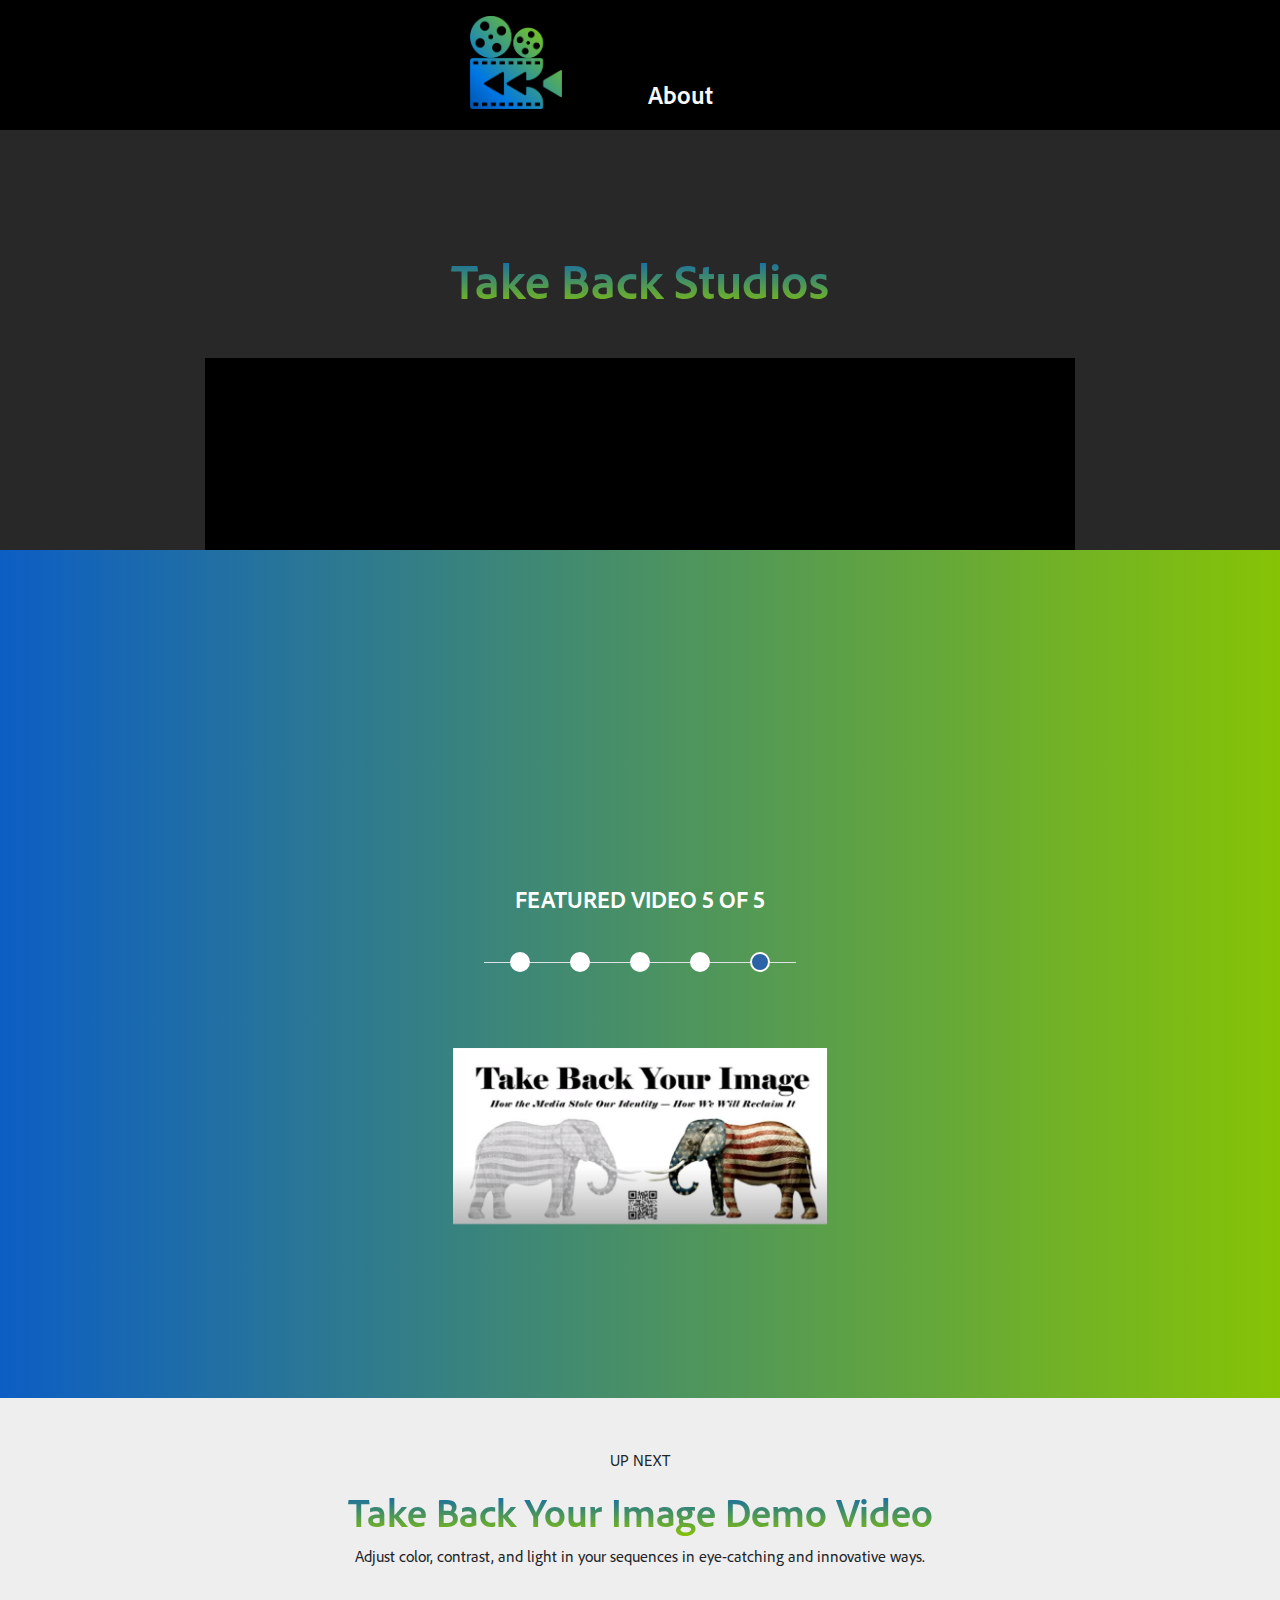
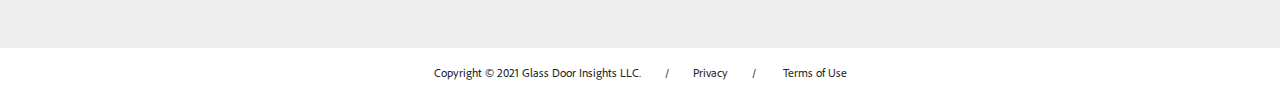
<file: pages/index5.html>
<!DOCTYPE html>
<html>

  <head>
    <meta name="viewport" content="width=device-width, initial-scale=1">
    <link rel="stylesheet" type="text/css" href="../bootstrap/bootstrap css/bootstrap.min.css">
    <link rel="stylesheet" type="text/css" href="../css/style.css">
    <title>
      Home | App
    </title>
    <link rel="icon" href="../images/logo.png" type="image/gif" sizes="16x16">

</head>
<body>
  
  <nav class="navbar navbar-expand-lg navbar-dark">
    <button class="navbar-toggler" type="button" data-toggle="collapse" data-target="#navbarTogglerDemo01" aria-controls="navbarTogglerDemo01" aria-expanded="false" aria-label="Toggle navigation">
      <span class="navbar-toggler-icon"></span>
    </button>
    <a href="../index.html" class="mobile-home text-right w-25"><img src="../images/logo.png" class="image-fluid w-50" /></a>
    <div class="collapse navbar-collapse" id="navbarTogglerDemo01">
      <ul class="navbar-nav mx-auto mt-2 mt-lg-0 font-weight-bold">
        <!-- <li class="nav-item text-right">
          <a class="nav-link px-0"><img src="images/logo.png" class="image-fluid w-25"/></a>
        </li> -->
          <li class="nav-item w-50">
          <a class="nav-link text-center home" href="../index.html"><img src="../images/logo.png" class="image-fluid" id="logo" /></a>
        </li>
        <li class="nav-item">
          <a class="nav-link text-light" id="about" href="../about.html">About</a>
        </li>
      </ul>
    </div>
  </nav>

  <div class="container-fluid text-center text-light first-section">
    <h1 class="font-weight-bold">Take Back Studios</h1>
    <div class="main-iframe mx-auto mt-5">
      <iframe width="100%" height="100%"
        src="https://www.youtube.com/embed/zJ6CKNhAT5E">
      </iframe>
    </div>
  </div>

  <div class="container-fluid text-center slider-btn">
    <h4 class="border-bottom w-25 mx-auto pb-5">FEATURED VIDEO 5 OF 5</h4>
    <ol class="carousel-indicators">
      <li  onclick="index1_1()"></li>
      <li  onclick="index1_2()"></li>
      <li  onclick="index1_3()"></li>
      <li  onclick="index1_4()"></li>
      <li   class="active" onclick="index1_5()"></li>
    </ol>

  <div class="slider-container">
    <div id="carouselExampleIndicators" class="carousel slide" data-ride="carousel">
      <div class="carousel-inner">
        <div class="carousel-item active">
          <a href="../index.html"><img src="../images/1.png" class="img-fluid"/></a>
        </div>
      </div>
    </div>
  </div>
</div>



  <div class="container-fluid text-center slider">
    <p>UP NEXT</p>
    <h1>Take Back Your Image Demo Video</h1>
    <p>Adjust color, contrast, and light in your sequences in eye-catching and innovative ways.</p>
  </div>


  <footer class="container-fluid text-center pt-3">
    <div class="container desk-footer">
      <p class="font-weight-light"><span class="mx-4">Copyright © 2021 Glass Door Insights LLC.</span>/<a href="../privacy.html" class="mx-4">Privacy</a>/<a href="../terms.html" class="mx-4"> Terms of Use</a></p>
    </div>
    <div class="container mobile-footer">
      <p class="mx-4">Copyright © 2021 Glass Door Insights LLC.</p>
      <p><a href="../privacy.html" class="mx-4">Privacy</a></p>
      <p><a href="../terms.html" class="mx-4"> Terms of Use</a></p>
    </div>
  </footer>



<script type="text/javascript" src="../js/custom.js"></script>
<script type="text/javascript" src="../js/jquery-1.11.2.min.js"></script>
<script type="text/javascript" src="../bootstrap/bootstrap js/bootstrap.min.js"></script>
</body>
</html>
</file>
<file: css/style.css>
body{
  overflow-x: hidden;
}


@font-face {
    font-family: 'AdobeCleanBold';
    src: url('../css/fonts/AdobeCleanBold.woff') format('woff');
    font-weight: 500;
    font-style: normal;
}
@font-face {
    font-family: 'AdobeCleanRegular';
    src: url('../css/fonts/AdobeCleanRegular.woff') format('woff');
    font-weight: 500;
    font-style: normal;
}

.navbar{
  font-family: 'AdobeCleanBold';
  background-color: black;
  position: fixed;
  width: 100%;
  top: 0;
  z-index: 99;
}
.nav-item a{
  font-size: 25px;
}
#logo{
  width: 40%;
  transition: .5s;
}
#about{
  margin-top: 60px;
  transition: .5s;
}
.dropdown{
  margin-top: 70px;
  transition: .5s;
}
h1,h2,h3,h4{
  font-family: 'AdobeCleanBold';
}
p{
  font-family: 'AdobeCleanRegular';
}
.first-section{
  height: 550px;
  padding-top:250px;
  background-color: #282828;
}
.first-section h1{
  font-size: 50px;
}
.main-iframe{
  width: 870px;
  height: 460px;
  background-color: black;
}
.slider-btn{
  background-image: linear-gradient(to right, #0c5ec4 , #86c306);
  padding-top: 335px;
  color: white;
}
h1,h2,h3{
  background: -webkit-linear-gradient(#005ac7, #86c306);
  -webkit-background-clip: text;
  -webkit-text-fill-color: transparent;
}

.slider{
  background-color: #eeeeee;
  height: 250px;
  padding-top: 50px;
}
.slider-container{
  width:30%;
  margin: 0 auto;
  padding: 50px 0;
}
.carousel-indicators{
  position: relative;

}
.carousel-indicators li{
  width: 20px;
  height: 20px;
  border:2px solid white;
  border-radius: 50%;
  margin: -9px 20px 0 20px;
  background-color: white;
}
.carousel-indicators li a{
  width: inherit;
  height: inherit;
}
.carousel-indicators .active{
  background-color: #2c63a6;
}
.carousel-inner{
  height: 300px;
}
.carousel-item{
  height: inherit;
}
footer p{
  font-size: 12px;
}
footer a{
  color: #282828;
}
iframe{
  border: 0;
}
.mobile-home{
  display: none;
}
.mobile-home:hover{
  text-decoration:none;
}
.mobile-footer{
  display: none;
}
.desk-footer{
  display: block;
}
@media screen and (max-width: 767px) {
  .slider-container{
    width:80%;
  }
  .main-iframe, .slider-btn h4{
    width: 100% !important;
  }
  .mobile-home{
    display: block;
    margin-right: 5%;
  }
  .home{display: none;}
  .slider{
    background-color: #eeeeee;
    height: 300px;
    padding-top: 50px;
  }
  .main-iframe{
    height: 240px;
  }
  #logo{
    width: 20%;
  }
  .carousel-indicators li{
    margin: -9px 10px 0 10px;
  }
  .mobile-footer{
    display: block !important;
  }
  .desk-footer{
    display: none;
  }
  .first-section{
    height: 300px;
    padding-top:100px;
  }
  .first-section h1, .slider h1{
    font-size: 30px;
  }
  .slider-btn{
    padding-top: 200px;
  }
  .slider-container{
    width:100%;
    padding: 20px 0;
  }
  .carousel-inner{
    height:auto;
    margin-bottom: 50px;
  }
  
}
.dropdown-menu a:hover{
  transform: scale(1.1);
  transition: .5s;
}




/* About page */
.about{
  background-color:#282828 ;
  padding-top: 150px;
  height: 1000px;
}
.about-img{
  transition: 0.5s;
}
.about-img:hover{
  transform: scale(1.1);
}

/* Privacy page */
.privacy{
  padding-top: 150px;
  background-color:#282828 ;
}
#top-btn {
  display: none;
  position: fixed;
  bottom: 20px;
  right: 30px;
  z-index: 99;
  font-size: 18px;
  border: none;
  outline: none;
  background-image: linear-gradient(to right, #2c63a6 , #86c306);
  transition: 1s;
  color: white;
  cursor: pointer;
  padding: 15px;
  border-radius: 50%;
  font-style: italic;
  text-decoration: none;
}

#top-btn:hover {
  background-image: linear-gradient(to right,#86c306, #2c63a6 );
  border-radius: 25%;
}
html{
  scroll-behavior: smooth;
}
/* Privacy page */
.terms{
  padding-top: 150px;
  background-color:#282828 ;
}
</file>
